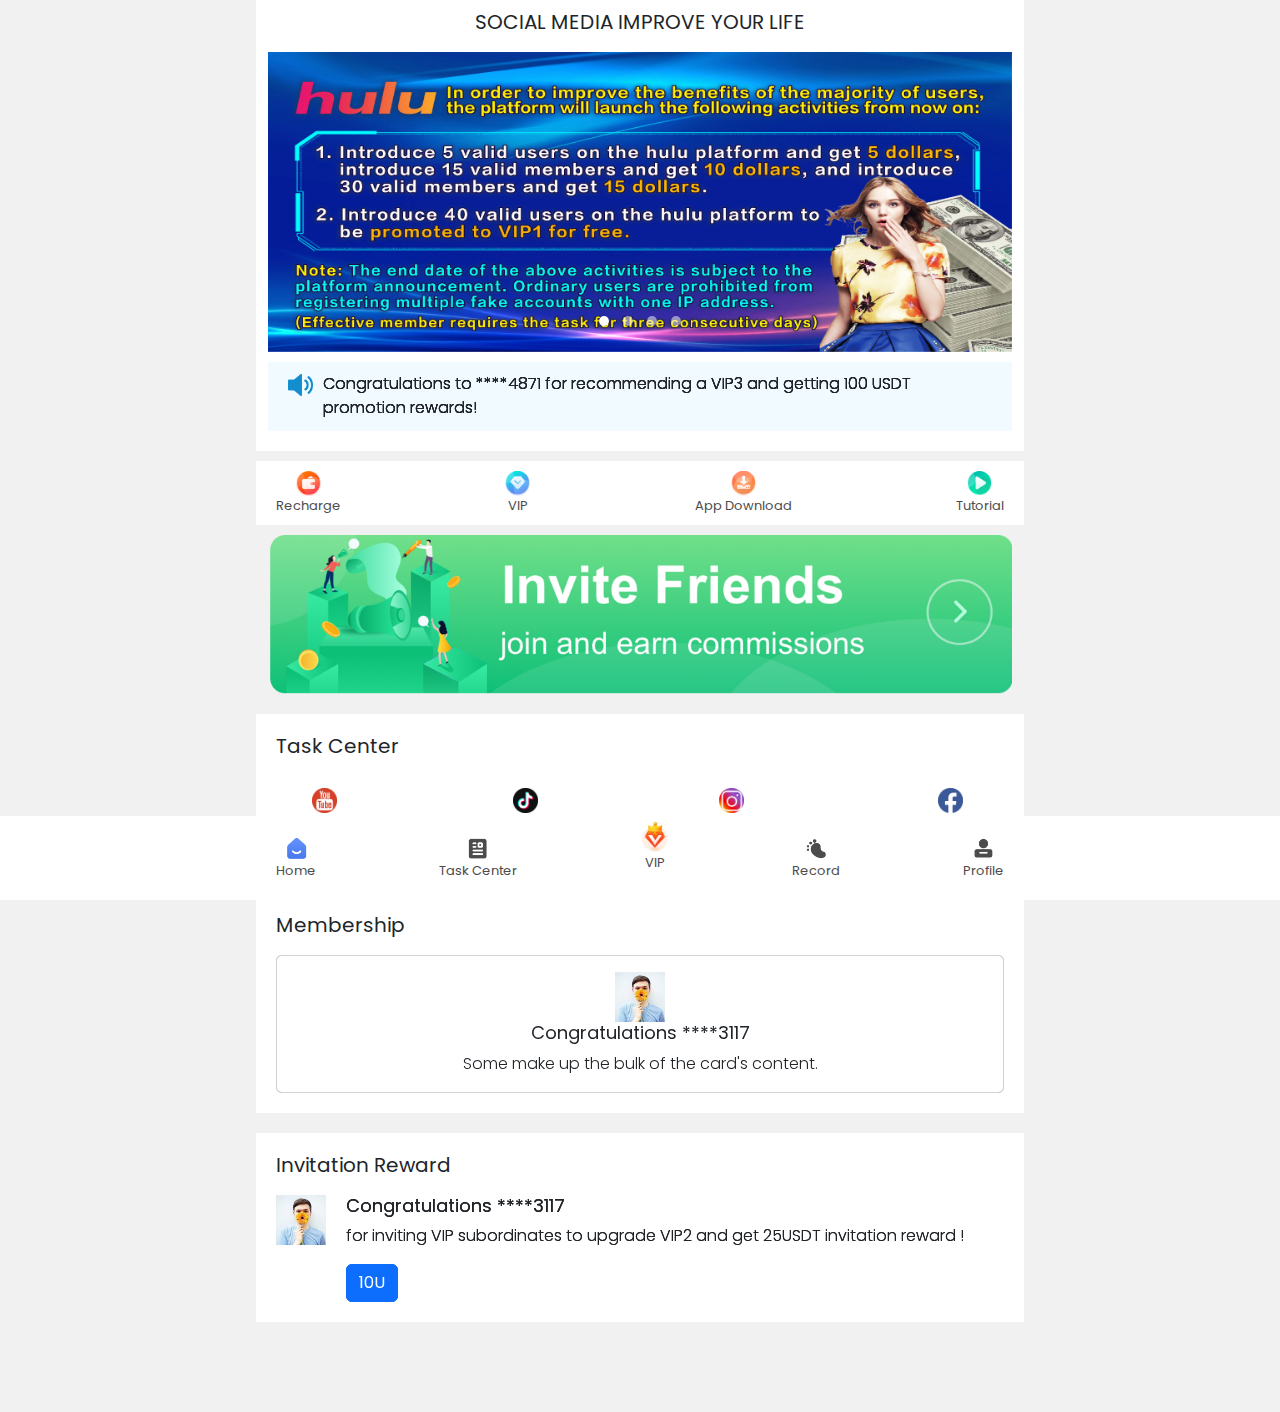
<file: index.html>
<!DOCTYPE html>
<html lang="en">
<head>
    <meta charset="UTF-8">
    <meta http-equiv="X-UA-Compatible" content="IE=edge">
    <meta name="viewport" content="width=device-width, initial-scale=1.0">
    <title>Home</title>
    <link rel="stylesheet" href="./css/bootstrap.min.css">
    <link rel="stylesheet" href="./css/style.css">
</head>
<body>
    <div class="header">
        <div class="header_container">
            <ul>
                <li><a href="index.html"><img style="width: 25px;" src="./img/homeon.png" alt=""><span>Home</span></a></li>
                <li><a href="taskCenter.html"><img style="width: 25px;" src="./img/TASKHAII.png" alt=""><span>Task Center</span></a></li>
                <li><a style="margin-top: -15px;" href="vip.html"><img style="width: 30px;" src="./img/vip.png" alt=""><span>VIP</span></a></li>
                <li><a href="recorde.html"><img style="width: 25px;" src="./img/record.png" alt=""><span>Record</span></a></li>
                <li><a href="profile.html"><img style="width: 25px;" src="./img/my.png" alt=""><span>Profile</span></a></li>
            </ul>
        </div>
    </div>

    <section class="sec1">
        <div class="container">
            <div class="title">
            <h2>SOCIAL MEDIA IMPROVE YOUR LIFE</h2>
            </div>

            <div id="carouselExampleIndicators" class="carousel slide" data-bs-ride="carousel">
                <div class="carousel-indicators">
                  <button type="button" data-bs-target="#carouselExampleIndicators" data-bs-slide-to="0" class="active" aria-current="true" aria-label="Slide 1"></button>
                  <button type="button" data-bs-target="#carouselExampleIndicators" data-bs-slide-to="1" aria-label="Slide 2"></button>
                  <button type="button" data-bs-target="#carouselExampleIndicators" data-bs-slide-to="2" aria-label="Slide 3"></button>
                  <button type="button" data-bs-target="#carouselExampleIndicators" data-bs-slide-to="3" aria-label="Slide 4"></button>
                </div>
                <div class="carousel-inner">
                  <div class="carousel-item active">
                    <img src="./img/banner.b72a1f66.png" class="d-block w-100" alt="...">
                  </div>
                  <div class="carousel-item">
                    <img src="./img/banner0.ecb66be5.png" class="d-block w-100" alt="...">
                  </div>
                  <div class="carousel-item">
                    <img src="./img/banner1.eb55aca7.png" class="d-block w-100" alt="...">
                  </div>
                  <div class="carousel-item">
                    <img src="./img/banner2.bc7ee204.png" class="d-block w-100" alt="...">
                  </div>
                </div>
            </div>

            <div class="rewards">
                <div class="image">
                    <img style="width: 25px;" src="./img/download (1).png" alt="">
                </div>
                <div class="content">
                    <div id="carouselIndicators" class="carousel slide" data-bs-ride="carousel">
                        <div class="carousel-inner" role="listbox">
                            <div class="carousel-item active">
                                <ul><li>Congratulations to ****4871 for recommending a VIP3 and getting  100 USDT promotion rewards!</li></ul>
                            </div>
                            <div class="carousel-item active">
                                <ul><li>Congratulations to ****4871 for recommending a VIP3 and getting  100 USDT promotion rewards!</li></ul>
                            </div>
                            <div class="carousel-item active">
                                <ul><li>Congratulations to ****4871 for recommending a VIP3 and getting  100 USDT promotion rewards!</li></ul>
                            </div>
                            <div class="carousel-item active">
                                <ul><li>Congratulations to ****4871 for recommending a VIP3 and getting  100 USDT promotion rewards!</li></ul>
                            </div>
                        </div>
                    </div>
                </div>
            </div>
        </div>
    </section>

    <section class="sec2">
        <div class="header_container">
            <ul>
                <li><a href="#"><img style="width: 25px;" src="./img/Recharge.9658aa85.png" alt=""><span>Recharge</span></a></li>
                <li><a href="#"><img style="width: 25px;" src="./img/viparea.da695912.png" alt=""><span>VIP</span></a></li>
                <li><a href="#"><img style="width: 25px;" src="./img/APPdownload.c82eca17.png" alt=""><span>App Download</span></a></li>
                <li><a href="#"><img style="width: 25px;" src="./img/tutorial.25ed2399.png" alt=""><span>Tutorial</span></a></li>
            </ul>
        </div>
        <div class="container">
            <img style="width: 100%; height: 100%;" src="./img/inviteFriends.4452b605.png" alt="">
        </div>
    </section>

    <section class="sec3">
        <div class="header_container">
            <h2>Task Center</h2>
            <ul>
                <li><a href="#"><img style="width: 25px;" src="./img/YouTube.43ee0f46.png" alt=""><span>YouTube</span></a></li>
                <li><a href="#"><img style="width: 25px;" src="./img/TikTok.42619761.png" alt=""><span>TikTok</span></a></li>
                <li><a href="#"><img style="width: 25px;" src="./img/Instagram.ca532ab6.png" alt=""><span>Instagram</span></a></li>
                <li><a href="#"><img style="width: 25px;" src="./img/Facebook.b0fa7f24.png" alt=""><span>Facebook</span></a></li>
            </ul>
        </div>
    </section>

    <section class="sec3">
        <div class="header_container">
            <h2>Membership</h2>
            <div id="carouselIndicators" class="carousel slide" data-bs-ride="carousel">
                <div class="carousel-inner" role="listbox">
                    <div class="carousel-item active">
                        <div class="card">
                            <div class="card-body">
                                <img style="display: block; margin: auto; width: 50px; height: 50px; object-fit: cover; " src="./img/head_70.png" alt="">
                                <h3 style="text-align: center; font-weight: 400; font-size: 18px;">Congratulations <span>****3117</span></h3>
                                <p style="text-align: center; font-size: 16px; font-weight: 300;" class="card-text">Some make up the bulk of the card's content.</p>
                            </div>
                        </div>
                    </div>
                    <div class="carousel-item active">
                        <div class="card">
                            <div class="card-body">
                                <img style="display: block; margin: auto; width: 50px; height: 50px; object-fit: cover; " src="./img/head_70.png" alt="">
                                <h3 style="text-align: center; font-weight: 400; font-size: 18px;">Congratulations <span>****3117</span></h3>
                                <p style="text-align: center; font-size: 16px; font-weight: 300;" class="card-text">Some make up the bulk of the card's content.</p>
                            </div>
                        </div>
                    </div>
                    <div class="carousel-item active">
                        <div class="card">
                            <div class="card-body">
                                <img style="display: block; margin: auto; width: 50px; height: 50px; object-fit: cover; " src="./img/head_70.png" alt="">
                                <h3 style="text-align: center; font-weight: 400; font-size: 18px;">Congratulations <span>****3117</span></h3>
                                <p style="text-align: center; font-size: 16px; font-weight: 300;" class="card-text">Some make up the bulk of the card's content.</p>
                            </div>
                        </div>
                    </div>
                    <div class="carousel-item active">
                        <div class="card">
                            <div class="card-body">
                                <img style="display: block; margin: auto; width: 50px; height: 50px; object-fit: cover; " src="./img/head_70.png" alt="">
                                <h3 style="text-align: center; font-weight: 400; font-size: 18px;">Congratulations <span>****3117</span></h3>
                                <p style="text-align: center; font-size: 16px; font-weight: 300;" class="card-text">Some make up the bulk of the card's content.</p>
                            </div>
                        </div>
                    </div>
                </div>
            </div>
        </div>
    </section>

    <section class="sec3">
        <div class="header_container">
            <h2>Invitation Reward</h2>
            <div id="mycarousel" class="carousel slide" data-bs-ride="carousel">
                <div class="carousel-inner" role="listbox">
                    <div class="carousel-item active">
                        <div class="invitation_reward">
                            <div class="image">
                                <img style="display: block; width: 50px; height: 50px; object-fit: cover; " src="./img/head_70.png" alt="">
                            </div>
                            <div class="content">
                                <h3 style=" font-weight: 400; font-size: 18px;">Congratulations <span>****3117</span></h3>
                                <p style=" font-size: 16px; font-weight: 300;" class="card-text">for inviting VIP subordinates to upgrade VIP2 and get 25USDT invitation reward !</p>
                                <a href="#" class="btn btn-primary">10U</a>
                            </div>
                        </div>
                    </div>
                    <div class="carousel-item active">
                        <div class="invitation_reward">
                            <div class="image">
                                <img style="display: block; width: 50px; height: 50px; object-fit: cover; " src="./img/head_70.png" alt="">
                            </div>
                            <div class="content">
                                <h3 style=" font-weight: 400; font-size: 18px;">Congratulations <span>****3117</span></h3>
                                <p style=" font-size: 16px; font-weight: 300;" class="card-text">for inviting VIP subordinates to upgrade VIP2 and get 25USDT invitation reward !</p>
                                <a href="#" class="btn btn-primary">10U</a>
                            </div>
                        </div>
                    </div>
                </div>
            </div>
        </div>
    </section>

    <section style="height: 70px;">

    </section>
    <script src="./js/bootstrap.min.js"></script>
    <script src="./js/app.js"></script>
</body>
</html>
</file>
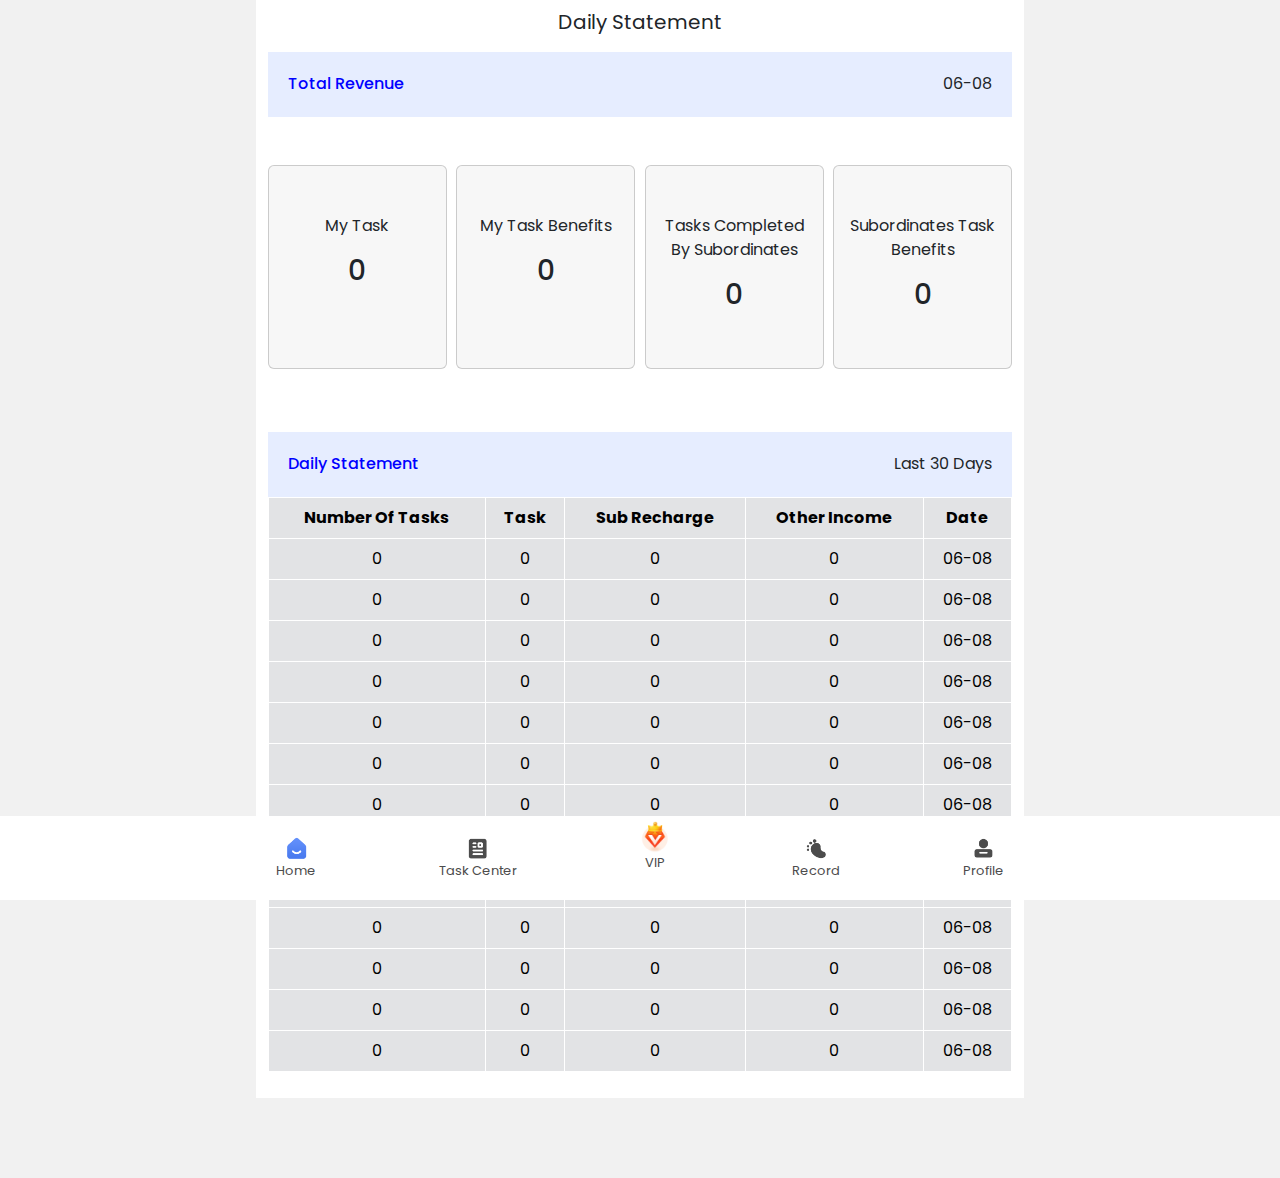
<file: dailyst-statement.html>
<!DOCTYPE html>
<html lang="en">
<head>
    <meta charset="UTF-8">
    <meta http-equiv="X-UA-Compatible" content="IE=edge">
    <meta name="viewport" content="width=device-width, initial-scale=1.0">
    <title>Daily Statement</title>
    <link rel="stylesheet" href="./css/bootstrap.min.css">
    <link rel="stylesheet" href="./css/style.css">
</head>
<body>
    <div class="header">
        <div class="header_container">
            <ul>
                <li><a href="index.html"><img style="width: 25px;" src="./img/homeon.png" alt=""><span>Home</span></a></li>
                <li><a href="taskCenter.html"><img style="width: 25px;" src="./img/TASKHAII.png" alt=""><span>Task Center</span></a></li>
                <li><a style="margin-top: -15px;" href="vip.html"><img style="width: 30px;" src="./img/vip.png" alt=""><span>VIP</span></a></li>
                <li><a href="recorde.html"><img style="width: 25px;" src="./img/record.png" alt=""><span>Record</span></a></li>
                <li><a href="profile.html"><img style="width: 25px;" src="./img/my.png" alt=""><span>Profile</span></a></li>
            </ul>
        </div>
    </div>


    <section class="Daily records-sec1 sec1">
        <div class="container">
            <div class="title">
                <h2>Daily Statement</h2>
            </div>
            <div style="background-color: #e6edff; padding: 20px 20px 5px;" class=" d-flex justify-content-between align-item-start">
                <p style="color: blue; font-weight: 500;">Total Revenue</p>
                <p>06-08</p>
            </div>
            <div class="my-5 flex-wrap d-flex justify-content-between">
                <div class="card px-2 py-5 text-center">
                    <p>My Task</p>
                    <h3>0</h3>
                </div>
                <div class="card px-2 py-5 text-center">
                    <p>My Task Benefits</p>
                    <h3>0</h3>
                </div>
                <div class="card px-2 py-5 text-center">
                    <p>Tasks Completed By Subordinates</p>
                    <h3>0</h3>
                </div>
                <div class="card px-2 py-5 text-center">
                    <p>Subordinates Task Benefits</p>
                    <h3>0</h3>
                </div>
            </div>
            <div style="background-color: #e6edff; padding: 20px 20px 5px;" class=" d-flex justify-content-between align-item-start">
                <p style="color: blue; font-weight: 500;">Daily Statement</p>
                <p>Last 30 Days</p>
            </div>
            <div>
                <table class="table table-secondary text-center table-bordered border-white">
                    <thead>
                      <tr>
                        <th>Number Of Tasks</th>
                        <th>Task</th>
                        <th>Sub Recharge</th>
                        <th>Other Income</th>
                        <th>Date</th>
                      </tr>
                    </thead>
                    <tr>
                      <td>0</td>
                      <td>0</td>
                      <td>0</td>
                      <td>0</td>
                      <td>06-08</td>
                    </tr>
                    <tr>
                      <td>0</td>
                      <td>0</td>
                      <td>0</td>
                      <td>0</td>
                      <td>06-08</td>
                    </tr>
                    <tr>
                      <td>0</td>
                      <td>0</td>
                      <td>0</td>
                      <td>0</td>
                      <td>06-08</td>
                    </tr>
                    <tr>
                      <td>0</td>
                      <td>0</td>
                      <td>0</td>
                      <td>0</td>
                      <td>06-08</td>
                    </tr>
                    <tr>
                      <td>0</td>
                      <td>0</td>
                      <td>0</td>
                      <td>0</td>
                      <td>06-08</td>
                    </tr>
                    <tr>
                      <td>0</td>
                      <td>0</td>
                      <td>0</td>
                      <td>0</td>
                      <td>06-08</td>
                    </tr>
                    <tr>
                      <td>0</td>
                      <td>0</td>
                      <td>0</td>
                      <td>0</td>
                      <td>06-08</td>
                    </tr>
                    <tr>
                      <td>0</td>
                      <td>0</td>
                      <td>0</td>
                      <td>0</td>
                      <td>06-08</td>
                    </tr>
                    <tr>
                      <td>0</td>
                      <td>0</td>
                      <td>0</td>
                      <td>0</td>
                      <td>06-08</td>
                    </tr>
                    <tr>
                      <td>0</td>
                      <td>0</td>
                      <td>0</td>
                      <td>0</td>
                      <td>06-08</td>
                    </tr>
                    <tr>
                      <td>0</td>
                      <td>0</td>
                      <td>0</td>
                      <td>0</td>
                      <td>06-08</td>
                    </tr>
                    <tr>
                      <td>0</td>
                      <td>0</td>
                      <td>0</td>
                      <td>0</td>
                      <td>06-08</td>
                    </tr>
                    <tr>
                      <td>0</td>
                      <td>0</td>
                      <td>0</td>
                      <td>0</td>
                      <td>06-08</td>
                    </tr>
                  </table>
            </div>
        </div>
    </section>

    <section style="height: 80px;">

    </section>
    <script src="./js/bootstrap.min.js"></script>
    <script src="./js/app.js"></script>
</body>
</html>
</file>
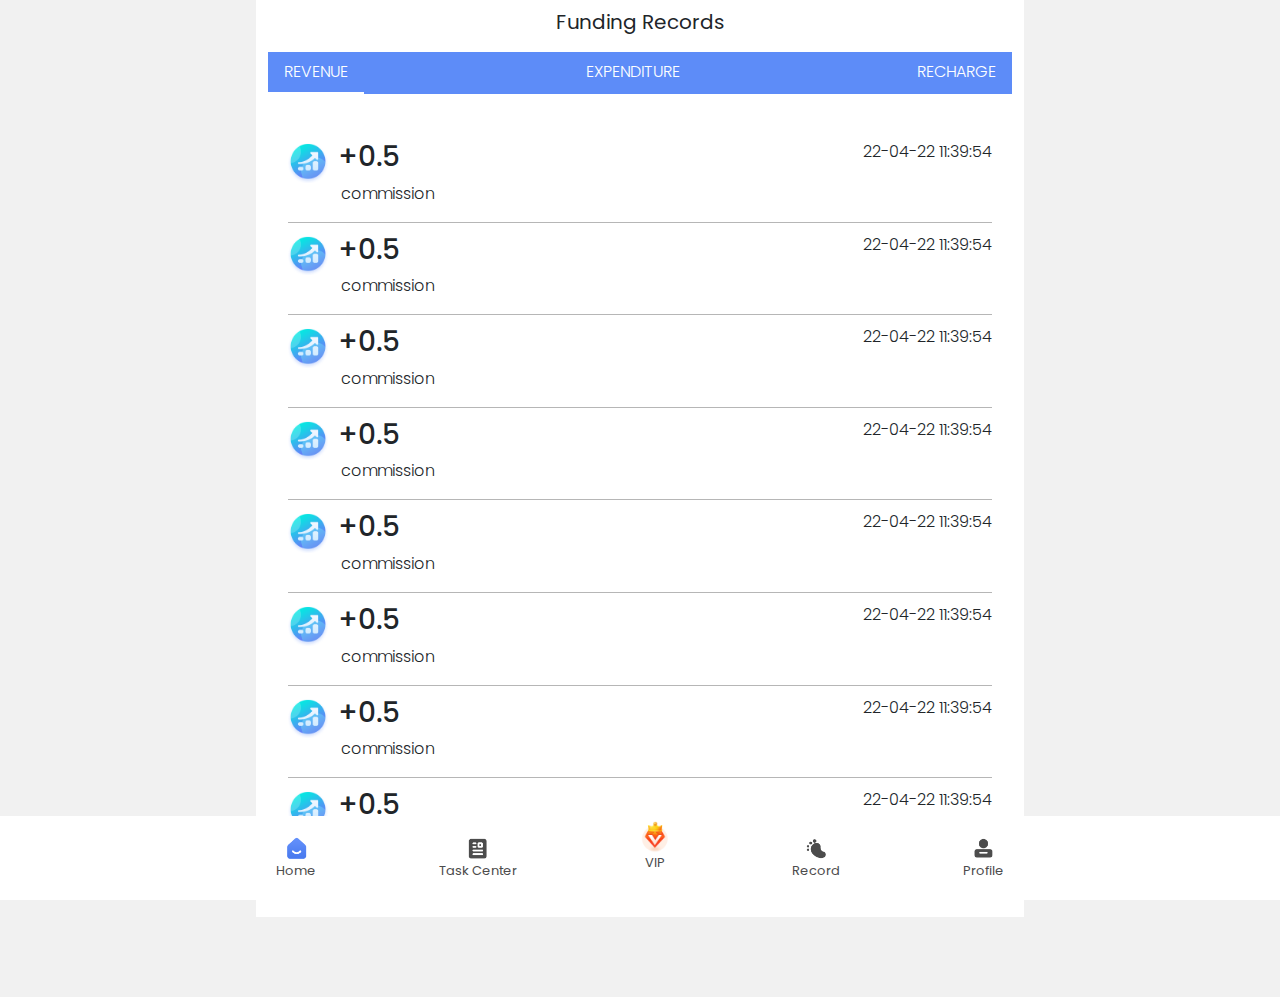
<file: funding-records.html>
<!DOCTYPE html>
<html lang="en">
<head>
    <meta charset="UTF-8">
    <meta http-equiv="X-UA-Compatible" content="IE=edge">
    <meta name="viewport" content="width=device-width, initial-scale=1.0">
    <title>Funding Record</title>
    <link rel="stylesheet" href="./css/bootstrap.min.css">
    <link rel="stylesheet" href="./css/style.css">
</head>
<body>
    <div class="header">
        <div class="header_container">
            <ul>
                <li><a href="index.html"><img style="width: 25px;" src="./img/homeon.png" alt=""><span>Home</span></a></li>
                <li><a href="taskCenter.html"><img style="width: 25px;" src="./img/TASKHAII.png" alt=""><span>Task Center</span></a></li>
                <li><a style="margin-top: -15px;" href="vip.html"><img style="width: 30px;" src="./img/vip.png" alt=""><span>VIP</span></a></li>
                <li><a href="recorde.html"><img style="width: 25px;" src="./img/record.png" alt=""><span>Record</span></a></li>
                <li><a href="profile.html"><img style="width: 25px;" src="./img/my.png" alt=""><span>Profile</span></a></li>
            </ul>
        </div>
    </div>

    <section class="records-sec1 sec1">
        <div class="container">
            <div class="title">
                <h2>Funding Records</h2>
            </div>
            <ul class="nav nav-pills mb-3" id="pills-tab" role="tablist">
                <li class="nav-item" role="presentation">
                  <button class="nav-link active" id="pills-home-tab" data-bs-toggle="pill" data-bs-target="#pills-home" type="button" role="tab" aria-controls="pills-home" aria-selected="true">Revenue</button>
                </li>
                <li class="nav-item" role="presentation">
                  <button class="nav-link" id="pills-profile-tab" data-bs-toggle="pill" data-bs-target="#pills-profile" type="button" role="tab" aria-controls="pills-profile" aria-selected="false">Expenditure</button>
                </li>
                <li class="nav-item" role="presentation">
                  <button class="nav-link" id="pills-contact-tab" data-bs-toggle="pill" data-bs-target="#pills-contact" type="button" role="tab" aria-controls="pills-contact" aria-selected="false">Recharge</button>
                </li>
            </ul>
            <div class="tab-content" id="pills-tabContent">
                <div class="tab-pane fade show active" id="pills-home" role="tabpanel" aria-labelledby="pills-home-tab">
                    <ul style="padding-left: 0; padding: 20px;">
                        <li style="padding-top: 10px; border-bottom: 1px solid rgb(182, 182, 182);" class="d-flex justify-content-between align-item-start">
                            <div class="d-flex justify-content-between align-item-start">
                                <div class="image">
                                    <img style="margin-right:10px" width="40px" src="./img/Fundingrecords.639dabdd.png" alt="">
                                </div>
                                <div class="content">
                                    <h3>+0.5</h3>
                                    <p style="padding-left: 3px; font-size: 16px; font-weight: 300;">commission</p>
                                </div>
                            </div>
                            <p style="font-weight: 300;">22-04-22 11:39:54</p>
                        </li>
                        <li style="padding-top: 10px; border-bottom: 1px solid rgb(182, 182, 182);" class="d-flex justify-content-between align-item-start">
                            <div class="d-flex justify-content-between align-item-start">
                                <div class="image">
                                    <img style="margin-right:10px" width="40px" src="./img/Fundingrecords.639dabdd.png" alt="">
                                </div>
                                <div class="content">
                                    <h3>+0.5</h3>
                                    <p style="padding-left: 3px; font-size: 16px; font-weight: 300;">commission</p>
                                </div>
                            </div>
                            <p style="font-weight: 300;">22-04-22 11:39:54</p>
                        </li>
                        <li style="padding-top: 10px; border-bottom: 1px solid rgb(182, 182, 182);" class="d-flex justify-content-between align-item-start">
                            <div class="d-flex justify-content-between align-item-start">
                                <div class="image">
                                    <img style="margin-right:10px" width="40px" src="./img/Fundingrecords.639dabdd.png" alt="">
                                </div>
                                <div class="content">
                                    <h3>+0.5</h3>
                                    <p style="padding-left: 3px; font-size: 16px; font-weight: 300;">commission</p>
                                </div>
                            </div>
                            <p style="font-weight: 300;">22-04-22 11:39:54</p>
                        </li>
                        <li style="padding-top: 10px; border-bottom: 1px solid rgb(182, 182, 182);" class="d-flex justify-content-between align-item-start">
                            <div class="d-flex justify-content-between align-item-start">
                                <div class="image">
                                    <img style="margin-right:10px" width="40px" src="./img/Fundingrecords.639dabdd.png" alt="">
                                </div>
                                <div class="content">
                                    <h3>+0.5</h3>
                                    <p style="padding-left: 3px; font-size: 16px; font-weight: 300;">commission</p>
                                </div>
                            </div>
                            <p style="font-weight: 300;">22-04-22 11:39:54</p>
                        </li>
                        <li style="padding-top: 10px; border-bottom: 1px solid rgb(182, 182, 182);" class="d-flex justify-content-between align-item-start">
                            <div class="d-flex justify-content-between align-item-start">
                                <div class="image">
                                    <img style="margin-right:10px" width="40px" src="./img/Fundingrecords.639dabdd.png" alt="">
                                </div>
                                <div class="content">
                                    <h3>+0.5</h3>
                                    <p style="padding-left: 3px; font-size: 16px; font-weight: 300;">commission</p>
                                </div>
                            </div>
                            <p style="font-weight: 300;">22-04-22 11:39:54</p>
                        </li>
                        <li style="padding-top: 10px; border-bottom: 1px solid rgb(182, 182, 182);" class="d-flex justify-content-between align-item-start">
                            <div class="d-flex justify-content-between align-item-start">
                                <div class="image">
                                    <img style="margin-right:10px" width="40px" src="./img/Fundingrecords.639dabdd.png" alt="">
                                </div>
                                <div class="content">
                                    <h3>+0.5</h3>
                                    <p style="padding-left: 3px; font-size: 16px; font-weight: 300;">commission</p>
                                </div>
                            </div>
                            <p style="font-weight: 300;">22-04-22 11:39:54</p>
                        </li>
                        <li style="padding-top: 10px; border-bottom: 1px solid rgb(182, 182, 182);" class="d-flex justify-content-between align-item-start">
                            <div class="d-flex justify-content-between align-item-start">
                                <div class="image">
                                    <img style="margin-right:10px" width="40px" src="./img/Fundingrecords.639dabdd.png" alt="">
                                </div>
                                <div class="content">
                                    <h3>+0.5</h3>
                                    <p style="padding-left: 3px; font-size: 16px; font-weight: 300;">commission</p>
                                </div>
                            </div>
                            <p style="font-weight: 300;">22-04-22 11:39:54</p>
                        </li>
                        <li style="padding-top: 10px; border-bottom: 1px solid rgb(182, 182, 182);" class="d-flex justify-content-between align-item-start">
                            <div class="d-flex justify-content-between align-item-start">
                                <div class="image">
                                    <img style="margin-right:10px" width="40px" src="./img/Fundingrecords.639dabdd.png" alt="">
                                </div>
                                <div class="content">
                                    <h3>+0.5</h3>
                                    <p style="padding-left: 3px; font-size: 16px; font-weight: 300;">commission</p>
                                </div>
                            </div>
                            <p style="font-weight: 300;">22-04-22 11:39:54</p>
                        </li>
                    </ul>
                </div>
                <div class="tab-pane fade" id="pills-profile" role="tabpanel" aria-labelledby="pills-profile-tab">
                    
                </div>
                <div class="tab-pane fade" id="pills-contact" role="tabpanel" aria-labelledby="pills-contact-tab">
                    <ul style="padding-left: 0; padding: 20px;">
                        <li style="padding-top: 10px; border-bottom: 1px solid rgb(182, 182, 182);" class="d-flex justify-content-between align-item-start">
                            <div class="d-flex justify-content-between align-item-start">
                                <div class="image">
                                    <img style="margin-right:10px" width="40px" src="./img/Fundingrecords.639dabdd.png" alt="">
                                </div>
                                <div class="content">
                                    <h3>100</h3>
                                    <p style=" font-size: 16px; font-weight: 300;">014582145633210045</p>
                                </div>
                            </div>
                            <div class="text-end">
                                <p style="font-weight: 300;">22-04-22 11:39:54</p>
                                <a href="#" style="color: red;">Under Review</a>
                            </div>
                        </li>
                        <li style="padding-top: 10px; border-bottom: 1px solid rgb(182, 182, 182);" class="d-flex justify-content-between align-item-start">
                            <div class="d-flex justify-content-between align-item-start">
                                <div class="image">
                                    <img style="margin-right:10px" width="40px" src="./img/Fundingrecords.639dabdd.png" alt="">
                                </div>
                                <div class="content">
                                    <h3>100</h3>
                                    <p style=" font-size: 16px; font-weight: 300;">014582145633210045</p>
                                </div>
                            </div>
                            <div class="text-end">
                                <p style="font-weight: 300;">22-04-22 11:39:54</p>
                                <a href="#" style="color: red;">Under Review</a>
                            </div>
                        </li>
                        <li style="padding-top: 10px; border-bottom: 1px solid rgb(182, 182, 182);" class="d-flex justify-content-between align-item-start">
                            <div class="d-flex justify-content-between align-item-start">
                                <div class="image">
                                    <img style="margin-right:10px" width="40px" src="./img/Fundingrecords.639dabdd.png" alt="">
                                </div>
                                <div class="content">
                                    <h3>100</h3>
                                    <p style=" font-size: 16px; font-weight: 300;">014582145633210045</p>
                                </div>
                            </div>
                            <div class="text-end">
                                <p style="font-weight: 300;">22-04-22 11:39:54</p>
                                <a href="#" style="color: red;">Under Review</a>
                            </div>
                        </li>
                        <li style="padding-top: 10px; border-bottom: 1px solid rgb(182, 182, 182);" class="d-flex justify-content-between align-item-start">
                            <div class="d-flex justify-content-between align-item-start">
                                <div class="image">
                                    <img style="margin-right:10px" width="40px" src="./img/Fundingrecords.639dabdd.png" alt="">
                                </div>
                                <div class="content">
                                    <h3>100</h3>
                                    <p style=" font-size: 16px; font-weight: 300;">014582145633210045</p>
                                </div>
                            </div>
                            <div class="text-end">
                                <p style="font-weight: 300;">22-04-22 11:39:54</p>
                                <a href="#" style="color: red;">Under Review</a>
                            </div>
                        </li>
                    </ul> 
                </div>
            </div>
        </div>
    </section>
    <section style="height: 80px;">

    </section>
    <script src="./js/bootstrap.min.js"></script>
    <script src="./js/app.js"></script>
</body>
</html>
</file>
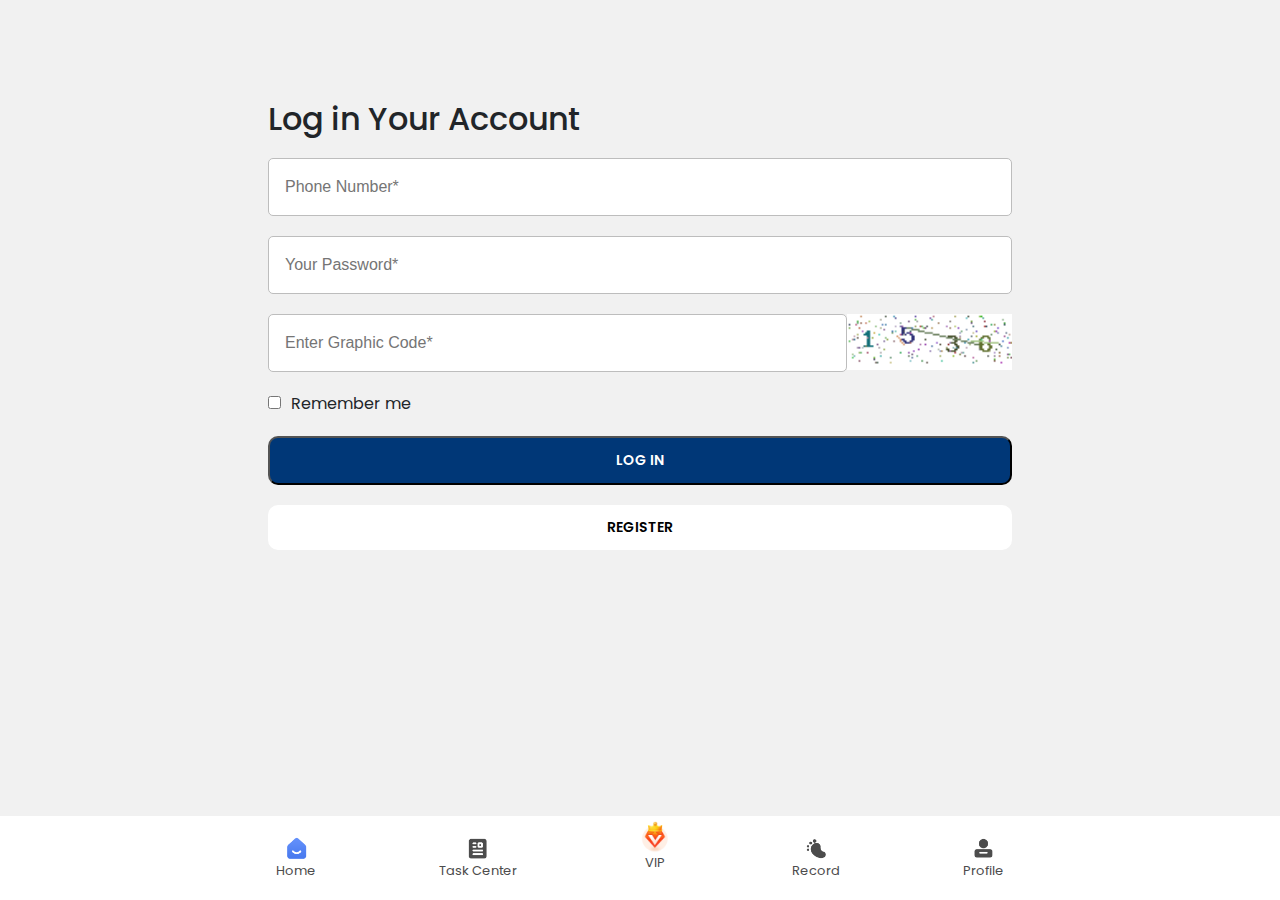
<file: login.html>
<!DOCTYPE html>
<html lang="en">
<head>
    <meta charset="UTF-8">
    <meta http-equiv="X-UA-Compatible" content="IE=edge">
    <meta name="viewport" content="width=device-width, initial-scale=1.0">
    <title>Log in</title>
    <link rel="stylesheet" href="./css/bootstrap.min.css">
    <link rel="stylesheet" href="./css/style.css">
</head>
<body>
    <div class="header">
        <div class="header_container">
            <ul>
                <li><a href="index.html"><img style="width: 25px;" src="./img/homeon.png" alt=""><span>Home</span></a></li>
                <li><a href="taskCenter.html"><img style="width: 25px;" src="./img/TASKHAII.png" alt=""><span>Task Center</span></a></li>
                <li><a style="margin-top: -15px;" href="vip.html"><img style="width: 30px;" src="./img/vip.png" alt=""><span>VIP</span></a></li>
                <li><a href="recorde.html"><img style="width: 25px;" src="./img/record.png" alt=""><span>Record</span></a></li>
                <li><a href="profile.html"><img style="width: 25px;" src="./img/my.png" alt=""><span>Profile</span></a></li>
            </ul>
        </div>
    </div>

    <section style="margin: 100px 20px;">
        <div class="container">
            <div class="content">
                <h2 style="margin-bottom: 20px;">Log in Your Account</h2>
                <div class="contact_form">
                    <div class="contain">
                        <div class="wrapper">
                          <div class="form">
                            <form id="submit-form" action="">
                              <p class="full-width">
                                <input type="tel" id="mobile_code" placeholder="Phone Number*" class="form-input" name="number">
                                <small class="phone-error"></small>
                              </p>
                              <p class="full-width">
                                <input id="password" class="form-input" type="password" placeholder="Your Password*">
                                <small class="name-error"></small>
                              </p>
                              <p class="full-width d-flex justify-content-between">
                                <input id="code" class="form-input" type="password" placeholder="Enter Graphic Code*">
                                <img style="height: 56px;" src="./img/code.html" alt="">
                              </p>
                              <p>
                                <input style="padding-right: 10px;" id="form-input" id="form-input" type="checkbox"><label style="display: inline; padding-left: 10px;" for="form-input">Remember me</label>
                                <small class="name-error"></small>
                              </p>
                              <p class="full-width">
                                <input style="width: 100%; cursor: pointer;" type="submit" class="submit-btn" value="LOG IN">
                              </p>
                              <p class="full-width">
                                <a class="register-btn" href="register.html">Register</a>
                              </p>
                            </form>
                          </div>
                        </div>
                      </div>
                </div>
            </div>
        </div>
    </section>

    <section style="height: 80px;">

    </section>
    <script src="./js/bootstrap.min.js"></script>
    <script src="./js/app.js"></script>
</body>
</html>
</file>
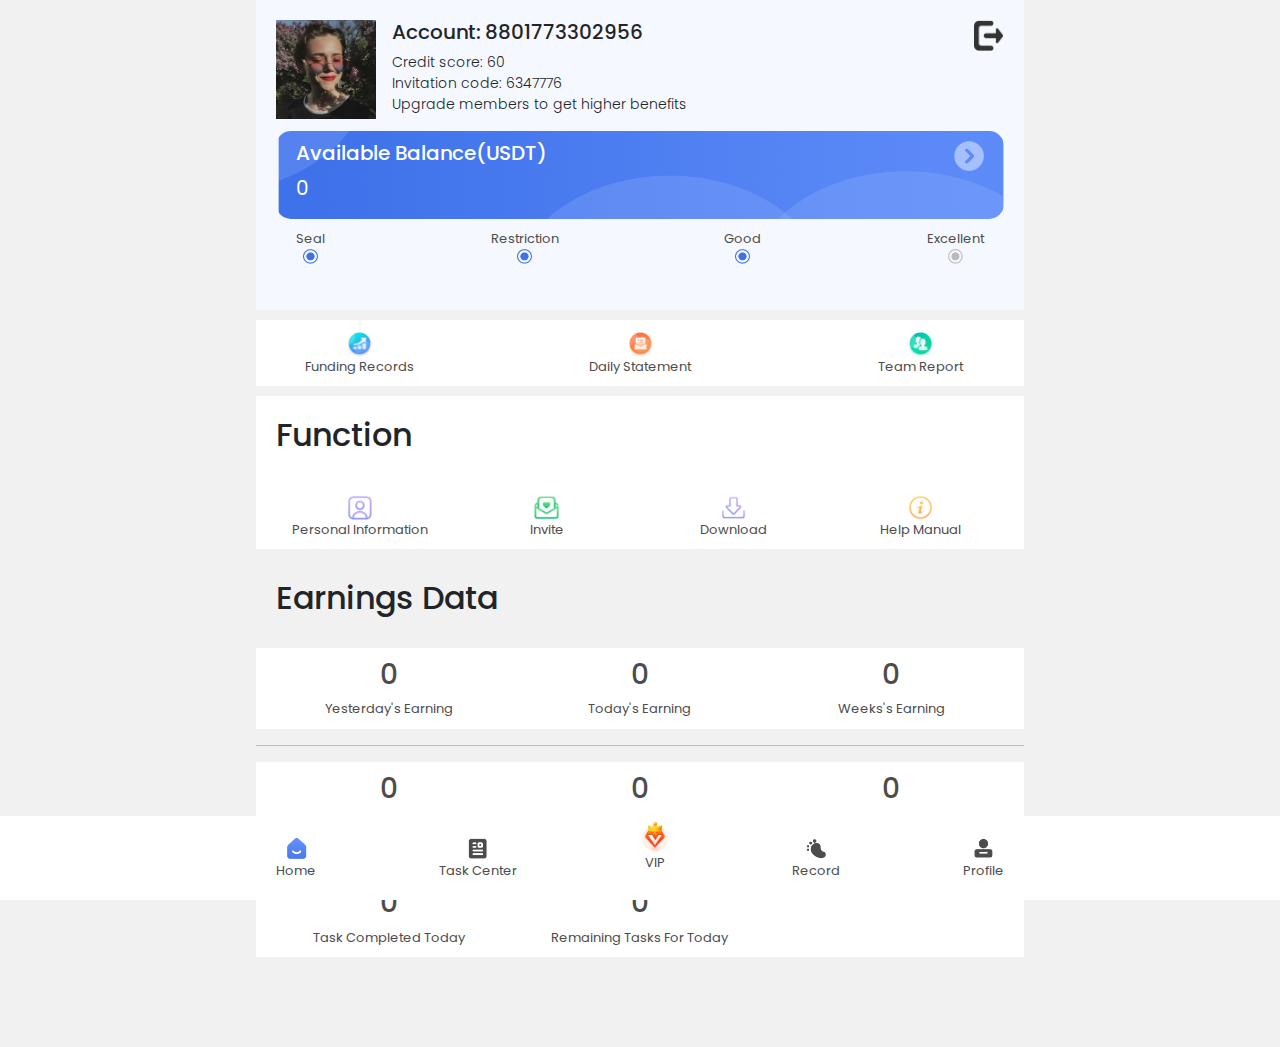
<file: profile.html>
<!DOCTYPE html>
<html lang="en">
<head>
    <meta charset="UTF-8">
    <meta http-equiv="X-UA-Compatible" content="IE=edge">
    <meta name="viewport" content="width=device-width, initial-scale=1.0">
    <title>Profile</title>
    <link rel="stylesheet" href="./css/bootstrap.min.css">
    <link rel="stylesheet" href="./css/style.css">
</head>
<body>
    <div class="header">
        <div class="header_container">
            <ul>
                <li><a href="index.html"><img style="width: 25px;" src="./img/homeon.png" alt=""><span>Home</span></a></li>
                <li><a href="taskCenter.html"><img style="width: 25px;" src="./img/TASKHAII.png" alt=""><span>Task Center</span></a></li>
                <li><a style="margin-top: -15px;" href="vip.html"><img style="width: 30px;" src="./img/vip.png" alt=""><span>VIP</span></a></li>
                <li><a href="recorde.html"><img style="width: 25px;" src="./img/record.png" alt=""><span>Record</span></a></li>
                <li><a href="profile.html"><img style="width: 25px;" src="./img/my.png" alt=""><span>Profile</span></a></li>
            </ul>
        </div>
    </div>

    <section class="profile_sec1">
        <div class="all-content">
            <div class="content">
                <div class="image">
                    <img src="./img/head_6.png" alt="">
                </div>
                <div class="des">
                    <h3>Account: 8801773302956</h3>
                    <p>Credit score: 60 <br> Invitation code: 6347776 <br> Upgrade members to get higher benefits</p>
                </div>
            </div>
            <img style="width: 30px;" src="./img/logout.png" alt="">
        </div>

        <div class="available-balance">
            <div class="content">
                <h3>Available Balance(USDT)</h3>
                <p>0</p>
            </div>
            <img style="width: 30px;" src="./img/aroww.png" alt="">
        </div>

    <div class="seal_list">
        <ul>
            <li>Seal <br> <img style=" width: 15px; margin: 0px auto;" src="./img/yuanon.png" alt=""> </li>
            <li>Restriction <br> <img style=" width: 15px; margin: 0px auto;" src="./img/yuanon.png" alt=""></li>
            <li>Good <br> <img style=" width: 15px; margin: 0px auto;" src="./img/yuanon.png" alt=""></li>
            <li>Excellent <br> <img style=" width: 15px; margin: 0px auto;" src="./img/yuan.png" alt=""></li>
        </ul>
    </div>
    </section>

    <section class="profile-sec2 sec2">
        <div class="header_container">
            <ul>
                <li><a href="funding-records.html"><img style="width: 25px;" src="./img/Fundingrecords.639dabdd.png" alt=""><span>Funding Records</span></a></li>
                <li><a href="dailyst-statement.html"><img style="width: 25px;" src="./img/Dailystatement.7b7089c2.png" alt=""><span>Daily Statement</span></a></li>
                <li><a href="Team-report.html"><img style="width: 25px;" src="./img/TeamReport.fbebb444.png" alt=""><span>Team Report</span></a></li>
            </ul>
        </div>
    </section>
    <section class="profile-sec2">
        <div class="header_container">
            <h2 style="padding: 20px;">Function</h2>
            <ul>
                <li><a href="#"><img style="width: 25px;" src="./img/Personal.b191df13.png" alt=""><span>Personal Information</span></a></li>
                <li><a href="#"><img style="width: 25px;" src="./img/Invite.95fccc66.png" alt=""><span>Invite</span></a></li>
                <li><a href="#"><img style="width: 25px;" src="./img/Download.64d92001.png" alt=""><span>Download</span></a></li>
                <li><a href="#"><img style="width: 25px;" src="./img/Help.9334b0b5.png" alt=""><span>Help Manual</span></a></li>
            </ul>
        </div>
    </section>
    </section>
    <section class="profile-sec3">
        <div class="header_container">
            <h2 style="padding: 20px;">Earnings Data</h2>
            <ul>
                <li><a href="#"><h3>0</h3><span>Yesterday's Earning</span></a></li>
                <li><a href="#"><h3>0</h3><span>Today's Earning</span></a></li>
                <li><a href="#"><h3>0</h3><span>Weeks's Earning</span></a></li>
            </ul>
            <hr>
            <ul>
                <li><a href="#"><h3>0</h3><span>Month's Earning</span></a></li>
                <li><a href="#"><h3>0</h3><span>Last Month's Earning</span></a></li>
                <li><a href="#"><h3>0</h3><span>Total Revenue</span></a></li>
            </ul>
            <hr>
            <ul>
                <li><a href="#"><h3>0</h3><span>Task Completed Today</span></a></li>
                <li><a href="#"><h3>0</h3><span>Remaining Tasks For Today</span></a></li>
                <li><a href="#"></a></li>
            </ul>

        </div>
    </section>
    <section style="height: 80px;">

    </section>
    <script src="./js/bootstrap.min.js"></script>
    <script src="./js/app.js"></script>
</body>
</html>
</file>
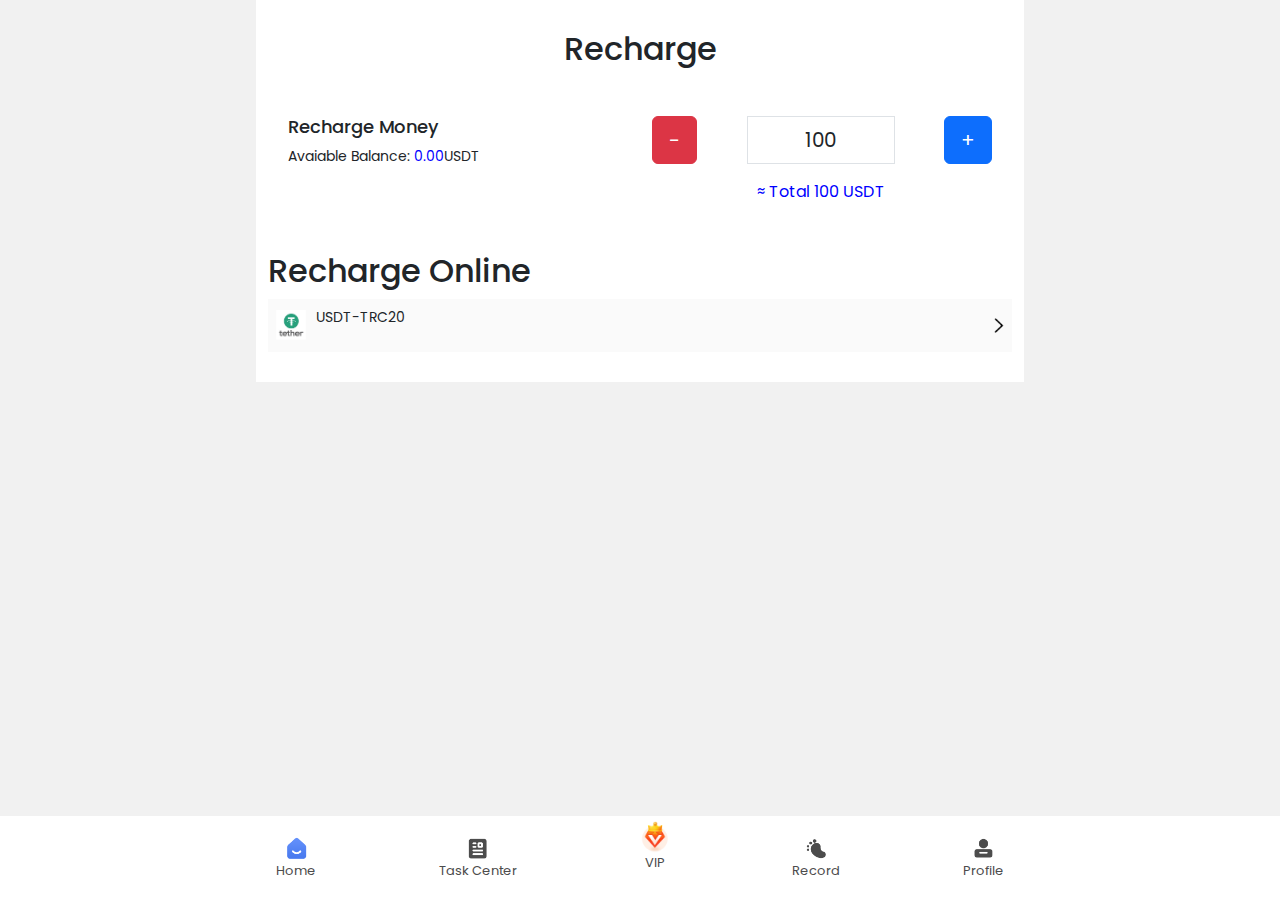
<file: recharge.html>
<!DOCTYPE html>
<html lang="en">
<head>
    <meta charset="UTF-8">
    <meta http-equiv="X-UA-Compatible" content="IE=edge">
    <meta name="viewport" content="width=device-width, initial-scale=1.0">
    <title>Log in</title>
    <link rel="stylesheet" href="./css/bootstrap.min.css">
    <link rel="stylesheet" href="./css/style.css">
</head>
<body>
    <div class="header">
        <div class="header_container">
            <ul>
                <li><a href="index.html"><img style="width: 25px;" src="./img/homeon.png" alt=""><span>Home</span></a></li>
                <li><a href="taskCenter.html"><img style="width: 25px;" src="./img/TASKHAII.png" alt=""><span>Task Center</span></a></li>
                <li><a style="margin-top: -15px;" href="vip.html"><img style="width: 30px;" src="./img/vip.png" alt=""><span>VIP</span></a></li>
                <li><a href="recorde.html"><img style="width: 25px;" src="./img/record.png" alt=""><span>Record</span></a></li>
                <li><a href="profile.html"><img style="width: 25px;" src="./img/my.png" alt=""><span>Profile</span></a></li>
            </ul>
        </div>
    </div>
    <section class="recharge-sec1">
        <div class="container">
            <h2 class="text-center">Recharge</h2>
            <div class="row my-5 mx-2">
                <div class="col-sm-6">
                    <h3>Recharge Money</h3>
                    <p>Avaiable Balance: <span style="color: blue;">0.00</span>USDT</p>
                </div>
                <div class="col-sm-6">
                    <div class="d-flex justify-content-between align-items-start text-center">
                        <p class="btn btn-danger fs-5 px-3 py-2">-</p>
                        <div style="width: 180px;">
                            <p class="border border-drak fs-5 px-3 py-2 mx-3">100</p>
                            <span style="color: blue;">≈ Total 100 USDT</span>
                        </div>
                        <p class="btn btn-primary fs-5 px-3 py-2">+</p>
                    </div>
                </div>
            </div>
            <div>
                <h2>Recharge Online</h2>
                    <div style="background: #fafafa;" class="py-2 px-2 d-flex justify-content-between align-items-center">
                    <div class="content d-flex justify-content-between align-items-center">
                        <img style="margin-right: 10px; width: 30px;" src="./img/USDT-TRC20.f453dca1.png" alt="">
                        <p>USDT-TRC20</p>
                    </div>
                    <img style="height: 15px;"  src="./img/arrow.png" alt="">
                </div>
            </div>
        </div>
    </section>

    <section style="height: 80px;">

    </section>
    <script src="./js/bootstrap.min.js"></script>
    <script src="./js/app.js"></script>
</body>
</html>
</file>
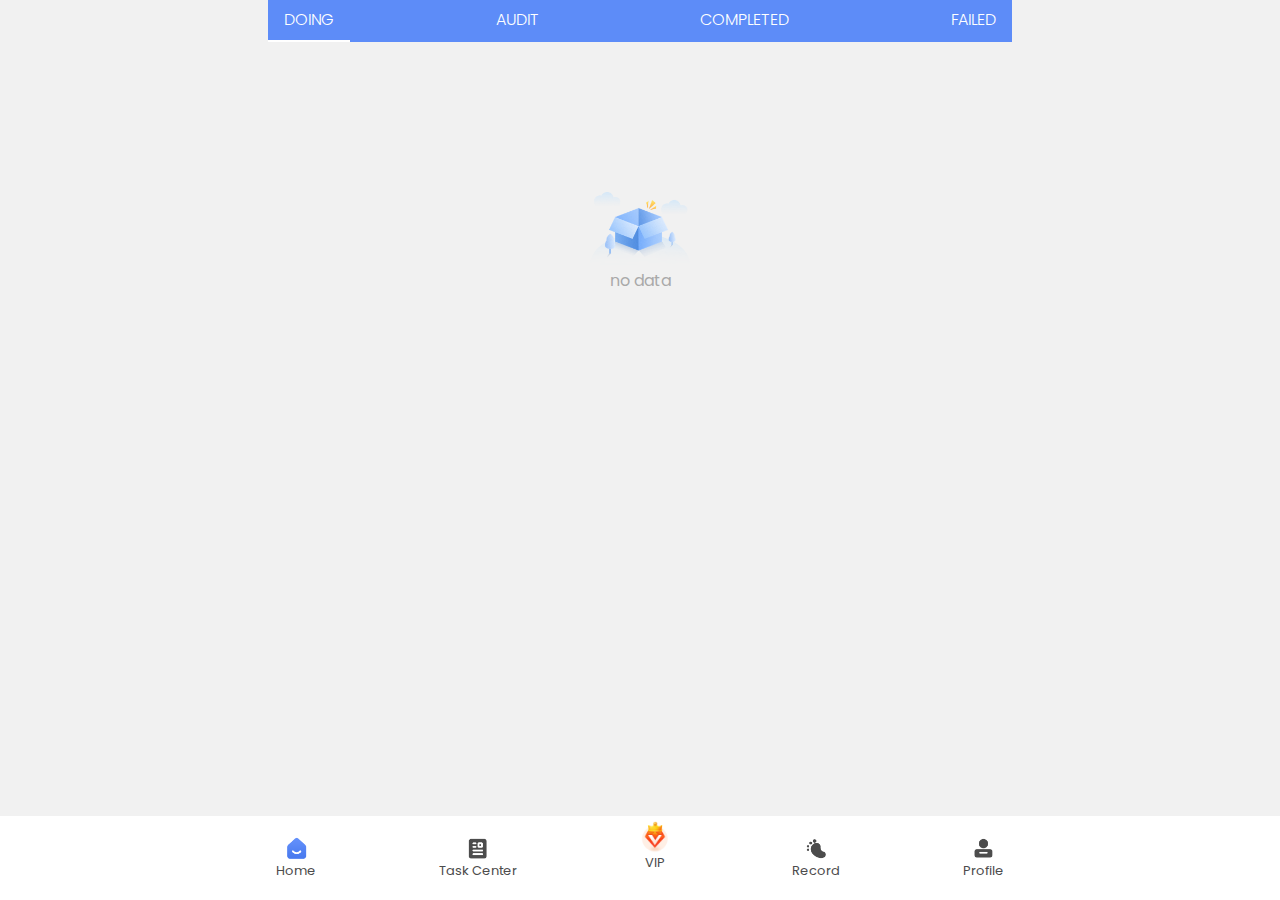
<file: recorde.html>
<!DOCTYPE html>
<html lang="en">
<head>
    <meta charset="UTF-8">
    <meta http-equiv="X-UA-Compatible" content="IE=edge">
    <meta name="viewport" content="width=device-width, initial-scale=1.0">
    <title>Record</title>
    <link rel="stylesheet" href="./css/bootstrap.min.css">
    <link rel="stylesheet" href="./css/style.css">
</head>
<body>
    <div class="header">
        <div class="header_container">
            <ul>
                <li><a href="index.html"><img style="width: 25px;" src="./img/homeon.png" alt=""><span>Home</span></a></li>
                <li><a href="taskCenter.html"><img style="width: 25px;" src="./img/TASKHAII.png" alt=""><span>Task Center</span></a></li>
                <li><a style="margin-top: -15px;" href="vip.html"><img style="width: 30px;" src="./img/vip.png" alt=""><span>VIP</span></a></li>
                <li><a href="recorde.html"><img style="width: 25px;" src="./img/record.png" alt=""><span>Record</span></a></li>
                <li><a href="profile.html"><img style="width: 25px;" src="./img/my.png" alt=""><span>Profile</span></a></li>
            </ul>
        </div>
    </div>

    <section class="records-sec1">
        <div class="container">
            <ul class="nav nav-pills mb-3" id="pills-tab" role="tablist">
                <li class="nav-item" role="presentation">
                  <button class="nav-link active" id="pills-home-tab" data-bs-toggle="pill" data-bs-target="#pills-home" type="button" role="tab" aria-controls="pills-home" aria-selected="true">Doing</button>
                </li>
                <li class="nav-item" role="presentation">
                  <button class="nav-link" id="pills-profile-tab" data-bs-toggle="pill" data-bs-target="#pills-profile" type="button" role="tab" aria-controls="pills-profile" aria-selected="false">Audit</button>
                </li>
                <li class="nav-item" role="presentation">
                  <button class="nav-link" id="pills-contact-tab" data-bs-toggle="pill" data-bs-target="#pills-contact" type="button" role="tab" aria-controls="pills-contact" aria-selected="false">Completed</button>
                </li>
                <li class="nav-item" role="presentation">
                  <button class="nav-link" id="pills-contact-tab" data-bs-toggle="pill" data-bs-target="#pills-failed" type="button" role="tab" aria-controls="pills-contact" aria-selected="false">Failed</button>
                </li>
            </ul>
            <div class="tab-content" id="pills-tabContent">
                <div class="tab-pane fade show active" id="pills-home" role="tabpanel" aria-labelledby="pills-home-tab">
                    <img style="display: block; width: 100px; margin: 150px auto 0;" src="./img/nodata.94f09fc5.png" alt="">
                    <p style="text-align: center; color: darkgray;" >no data</p>
                </div>
                <div class="tab-pane fade" id="pills-profile" role="tabpanel" aria-labelledby="pills-profile-tab">
                    <img style="display: block; width: 100px; margin: 150px auto 0;" src="./img/nodata.94f09fc5.png" alt="">
                    <p style="text-align: center; color: darkgray;" >no data</p>
                </div>
                <div class="tab-pane fade" id="pills-contact" role="tabpanel" aria-labelledby="pills-contact-tab">
                    <img style="display: block; width: 100px; margin: 150px auto 0;" src="./img/nodata.94f09fc5.png" alt="">
                    <p style="text-align: center; color: darkgray;" >no data</p>
                </div>
                <div class="tab-pane fade" id="pills-failed" role="tabpanel" aria-labelledby="pills-contact-tab">
                    <img style="display: block; width: 100px; margin: 150px auto 0;" src="./img/nodata.94f09fc5.png" alt="">
                    <p style="text-align: center; color: darkgray;" >no data</p>
                </div>
            </div>
        </div>
    </section>

    <section style="height: 80px;">

    </section>
    <script src="./js/bootstrap.min.js"></script>
    <script src="./js/app.js"></script>
</body>
</html>
</file>
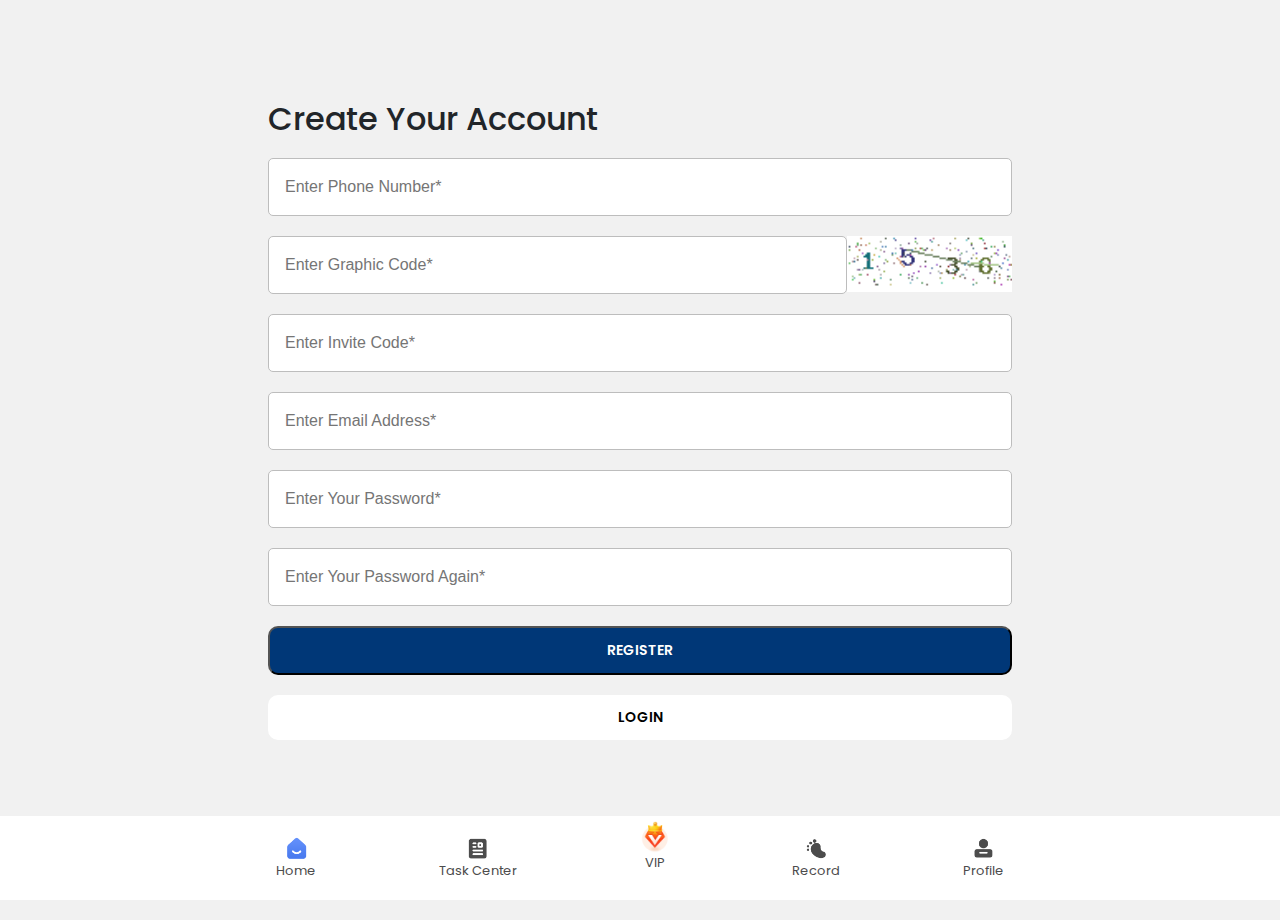
<file: register.html>
<!DOCTYPE html>
<html lang="en">
<head>
    <meta charset="UTF-8">
    <meta http-equiv="X-UA-Compatible" content="IE=edge">
    <meta name="viewport" content="width=device-width, initial-scale=1.0">
    <title>login</title>
    <link rel="stylesheet" href="./css/bootstrap.min.css">
    <link rel="stylesheet" href="./css/style.css">
</head>
<body>
    <div class="header">
        <div class="header_container">
            <ul>
                <li><a href="index.html"><img style="width: 25px;" src="./img/homeon.png" alt=""><span>Home</span></a></li>
                <li><a href="taskCenter.html"><img style="width: 25px;" src="./img/TASKHAII.png" alt=""><span>Task Center</span></a></li>
                <li><a style="margin-top: -15px;" href="vip.html"><img style="width: 30px;" src="./img/vip.png" alt=""><span>VIP</span></a></li>
                <li><a href="recorde.html"><img style="width: 25px;" src="./img/record.png" alt=""><span>Record</span></a></li>
                <li><a href="profile.html"><img style="width: 25px;" src="./img/my.png" alt=""><span>Profile</span></a></li>
            </ul>
        </div>
    </div>

    <section style="margin: 100px 20px;">
        <div class="container">
            <div class="content">
                <h2 style="margin-bottom: 20px;">Create Your Account</h2>
                <div class="contact_form">
                    <div class="contain">
                        <div class="wrapper">
                          <div class="form">
                            <form id="submit-form" action="">
                              <p class="full-width">
                                <input type="tel" id="mobile_code" placeholder="Enter Phone Number*" class="form-input" name="number">
                                <small class="phone-error"></small>
                              </p>
                              <p class="full-width d-flex justify-content-between">
                                <input id="graphic-code" class="form-input" type="password" placeholder="Enter Graphic Code*">
                                <img style="height: 56px;" src="./img/code.html" alt="">
                              </p>

                              <p class="full-width">
                                <input id="invite-code" class="form-input" type="password" placeholder="Enter Invite Code*">
                                <small class="name-error"></small>
                              </p>
                              <p class="full-width">
                                <input id="email" class="form-input" type="email" placeholder="Enter Email Address*">
                                <small class="name-error"></small>
                              </p>
                              <p class="full-width">
                                <input id="password" class="form-input" type="password" placeholder="Enter Your Password*">
                                <small class="name-error"></small>
                              </p>
                              <p class="full-width">
                                <input id="password" class="form-input" type="password" placeholder="Enter Your Password Again*">
                                <small class="name-error"></small>
                              </p>
                              <p class="full-width">
                                <input style="width: 100%; cursor: pointer;" type="submit" class="submit-btn" value="Register">
                              </p>
                              <p class="full-width">
                                <a class="register-btn" href="login.html">Login</a>
                              </p>
                            </form>
                          </div>
                        </div>
                      </div>
                </div>
            </div>
        </div>
    </section>

    <section style="height: 80px;">

    </section>
    <script src="./js/bootstrap.min.js"></script>
    <script src="./js/app.js"></script>
</body>
</html>
</file>
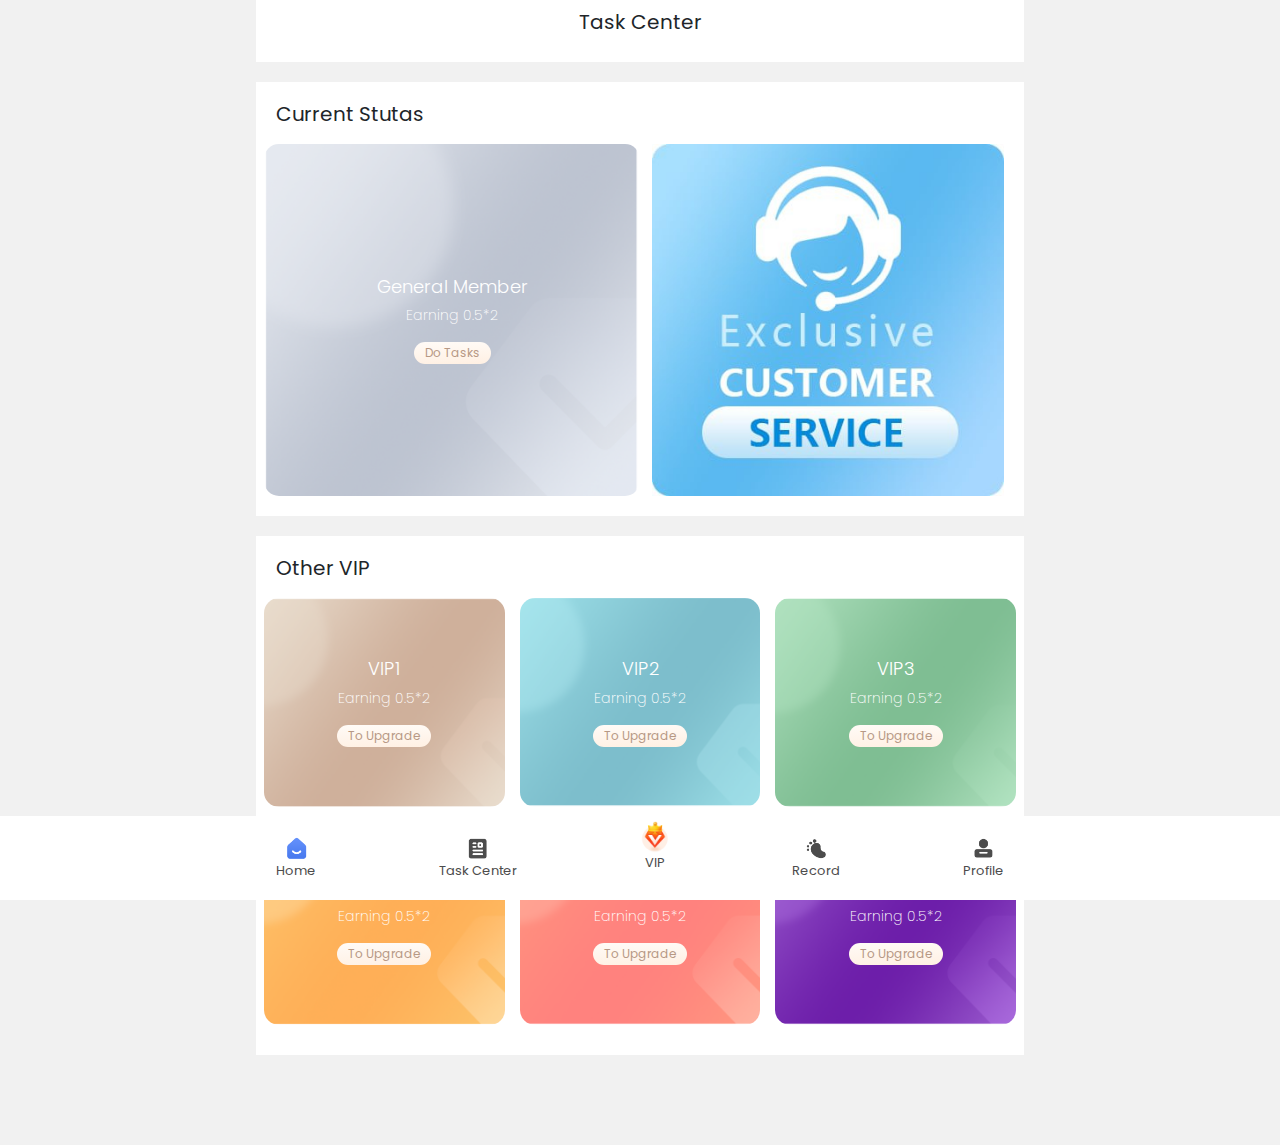
<file: taskCenter.html>
<!DOCTYPE html>
<html lang="en">
<head>
    <meta charset="UTF-8">
    <meta http-equiv="X-UA-Compatible" content="IE=edge">
    <meta name="viewport" content="width=device-width, initial-scale=1.0">
    <title>Task Center</title>
    <link rel="stylesheet" href="./css/bootstrap.min.css">
    <link rel="stylesheet" href="./css/style.css">
</head>
<body>
    <div class="header">
        <div class="header_container">
            <ul>
                <li><a href="index.html"><img style="width: 25px;" src="./img/homeon.png" alt=""><span>Home</span></a></li>
                <li><a href="taskCenter.html"><img style="width: 25px;" src="./img/TASKHAII.png" alt=""><span>Task Center</span></a></li>
                <li><a style="margin-top: -15px;" href="vip.html"><img style="width: 30px;" src="./img/vip.png" alt=""><span>VIP</span></a></li>
                <li><a href="recorde.html"><img style="width: 25px;" src="./img/record.png" alt=""><span>Record</span></a></li>
                <li><a href="profile.html"><img style="width: 25px;" src="./img/my.png" alt=""><span>Profile</span></a></li>
            </ul>
        </div>
    </div>

    <section class="sec1">
        <div class="container">
            <div class="title">
            <h2>Task Center</h2>
            </div>
    </section>

    <section class="sec3">
        <div class="header_container">
            <h2>Current Stutas</h2>
            <div class="row">
                <div class="task_sec2_col1 col-sm-6">
                    <h3>General Member</h3>
                    <p>Earning 0.5*2</p>
                    <a href="#" class="vip_join_now_btn">Do Tasks</a>
                </div>
                <div class="task_sec2_col2 col-sm-6">
                    <img width="100%" src="./img/tiyan.9477f96f.png" alt="">
                </div>
            </div>
        </div>
    </section>
    <section class="sec3">
        <div class="Other_vip header_container">
            <h2>Other VIP</h2>
            <div class="row">
                <div style="background-image: url(./img/VIP1.3826847b.png);" class="task_sec2_col1">
                    <h3>VIP1</h3>
                    <p>Earning 0.5*2</p>
                    <a href="#" class="vip_join_now_btn">To Upgrade</a>
                </div>
                <div style="background-image: url(./img/VIP2.bfb2be81.png);" class="task_sec2_col1">
                    <h3>VIP2</h3>
                    <p>Earning 0.5*2</p>
                    <a href="#" class="vip_join_now_btn">To Upgrade</a>
                </div>
                <div style="background-image: url(./img/VIP3.4ec733cf.png);" class="task_sec2_col1">
                    <h3>VIP3</h3>
                    <p>Earning 0.5*2</p>
                    <a href="#" class="vip_join_now_btn">To Upgrade</a>
                </div>
                <div style="background-image: url(./img/VIP4.554d583b.png);" class="task_sec2_col1">
                    <h3>VIP4</h3>
                    <p>Earning 0.5*2</p>
                    <a href="#" class="vip_join_now_btn">To Upgrade</a>
                </div>
                <div style="background-image: url(./img/VIP5.c5267cbb.png);" class="task_sec2_col1">
                    <h3>VIP5</h3>
                    <p>Earning 0.5*2</p>
                    <a href="#" class="vip_join_now_btn">To Upgrade</a>
                </div>
                <div style="background-image: url(./img/VIP6.ab5f7654.png);" class="task_sec2_col1">
                    <h3>VIP6</h3>
                    <p>Earning 0.5*2</p>
                    <a href="#" class="vip_join_now_btn">To Upgrade</a>
                </div>
            </div>
        </div>
    </section>

    <section style="height: 70px;">

    </section>
    <script src="./js/bootstrap.min.js"></script>
    <script src="./js/app.js"></script>
</body>
</html>
</file>
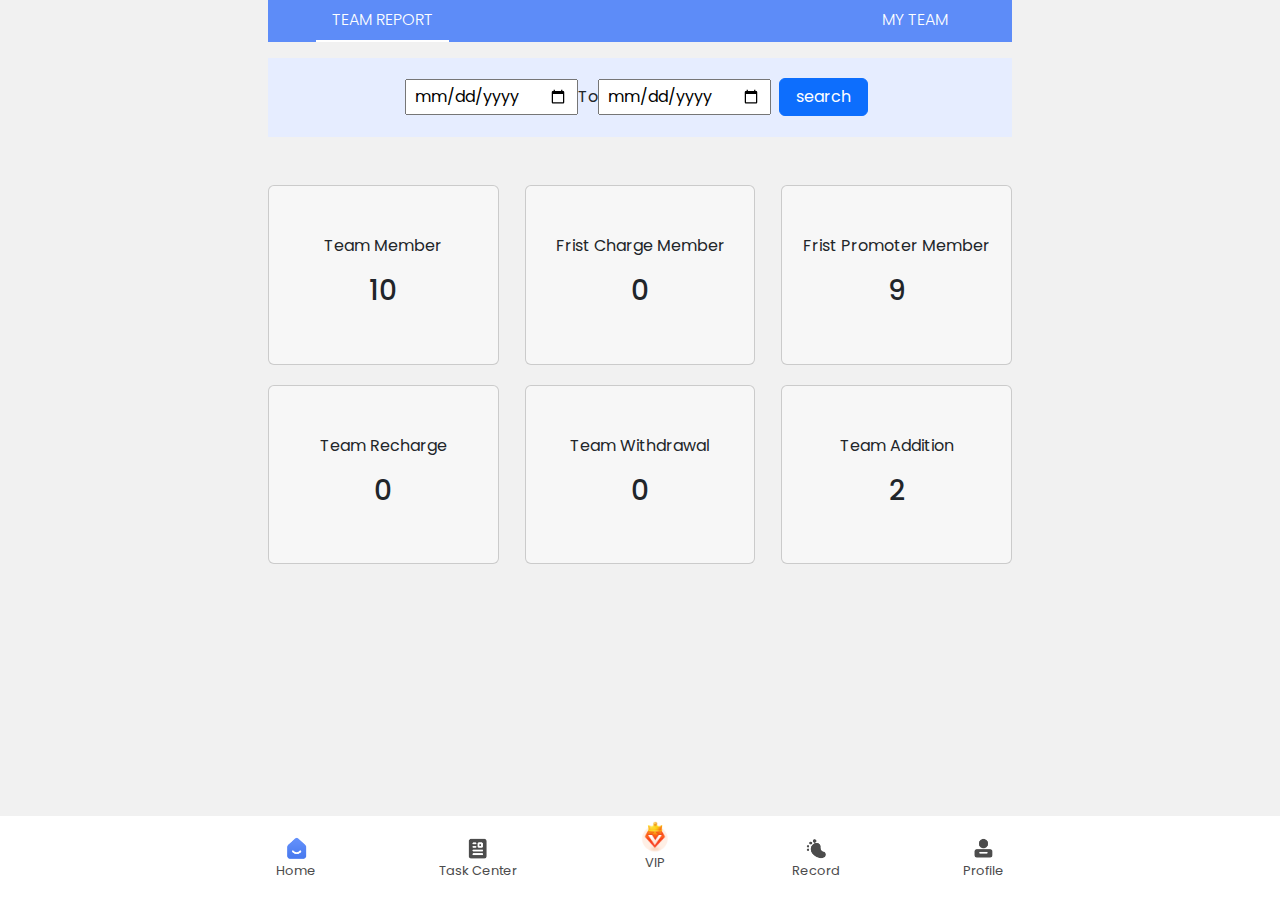
<file: Team-report.html>
<!DOCTYPE html>
<html lang="en">
<head>
    <meta charset="UTF-8">
    <meta http-equiv="X-UA-Compatible" content="IE=edge">
    <meta name="viewport" content="width=device-width, initial-scale=1.0">
    <title>Team Report</title>
    <link rel="stylesheet" href="./css/bootstrap.min.css">
    <link rel="stylesheet" href="./css/style.css">
</head>
<body>
    <div class="header">
        <div class="header_container">
            <ul>
                <li><a href="index.html"><img style="width: 25px;" src="./img/homeon.png" alt=""><span>Home</span></a></li>
                <li><a href="taskCenter.html"><img style="width: 25px;" src="./img/TASKHAII.png" alt=""><span>Task Center</span></a></li>
                <li><a style="margin-top: -15px;" href="vip.html"><img style="width: 30px;" src="./img/vip.png" alt=""><span>VIP</span></a></li>
                <li><a href="recorde.html"><img style="width: 25px;" src="./img/record.png" alt=""><span>Record</span></a></li>
                <li><a href="profile.html"><img style="width: 25px;" src="./img/my.png" alt=""><span>Profile</span></a></li>
            </ul>
        </div>
    </div>

    <section class="records-sec1 team-report">
        <div class="container">
            <ul class="nav nav-pills mb-3 px-5" id="pills-tab" role="tablist">
                <li class="nav-item" role="presentation">
                  <button class="nav-link active" id="pills-home-tab" data-bs-toggle="pill" data-bs-target="#pills-home" type="button" role="tab" aria-controls="pills-home" aria-selected="true">Team Report</button>
                </li>
                <li class="nav-item" role="presentation">
                  <button class="nav-link" id="pills-profile-tab" data-bs-toggle="pill" data-bs-target="#pills-profile" type="button" role="tab" aria-controls="pills-profile" aria-selected="false">My Team</button>
                </li>
            </ul>
            <div class="tab-content" id="pills-tabContent">
                <div class="tab-pane fade show active" id="pills-home" role="tabpanel" aria-labelledby="pills-home-tab">
                    <div style="background-color: #e6edff; padding: 20px 20px 5px;" class=" d-flex justify-content-center flex-wrap align-items-center">
                        <p>
                            <input class="px-2 py-1" type="date" name="date" id="date">
                        </p>
                        <p>To</p>
                        <p>
                            <input class="px-2 py-1" type="date" name="date" id="date">
                        </p>
                        <p>
                            <input class="mx-2 px-3 btn btn-primary" type="submit" value="search">
                        </p>
                    </div>
                    <div class="my-5 flex-wrap d-flex justify-content-between">
                        <div class="card px-2 py-5 text-center">
                            <p>Team Member</p>
                            <h3>10</h3>
                        </div>
                        <div class="card px-2 py-5 text-center">
                            <p>Frist Charge Member</p>
                            <h3>0</h3>
                        </div>
                        <div class="card px-2 py-5 text-center">
                            <p>Frist Promoter Member</p>
                            <h3>9</h3>
                        </div>
                        <div class="card px-2 py-5 text-center">
                            <p>Team Recharge</p>
                            <h3>0</h3>
                        </div>
                        <div class="card px-2 py-5 text-center">
                            <p>Team Withdrawal</p>
                            <h3>0</h3>
                        </div>
                        <div class="card px-2 py-5 text-center">
                            <p>Team Addition</p>
                            <h3>2</h3>
                        </div>
                    </div>
                </div>
                <div class="tab-pane fade" id="pills-profile" role="tabpanel" aria-labelledby="pills-profile-tab">
                    <div style="background-color: #e6edff; padding: 20px 20px 5px;" class=" d-flex justify-content-center flex-wrap align-items-center">
                        <p>
                            <input class="px-2 py-1" type="date" name="date" id="date">
                        </p>
                        <p>To</p>
                        <p>
                            <input class="px-2 py-1" type="date" name="date" id="date">
                        </p>
                        <p>
                            <input class="mx-2 px-3 btn btn-primary" type="submit" value="search">
                        </p>
                    </div>
                    <div>
                        <table class="table table-secondary text-center table-bordered border-white">
                            <thead>
                              <tr>
                                <th>Users</th>
                                <th>Recharge</th>
                              </tr>
                            </thead>
                            <tr>
                              <td>8801773302956</td>
                              <td>0</td>
                            </tr>
                            <tr>
                              <td>8801773302956</td>
                              <td>0</td>
                            </tr>
                            <tr>
                              <td>8801773302956</td>
                              <td>0</td>
                            </tr>
                            <tr>
                              <td>8801773302956</td>
                              <td>0</td>
                            </tr>
                            <tr>
                              <td>8801773302956</td>
                              <td>0</td>
                            </tr>
                            <tr>
                              <td>8801773302956</td>
                              <td>0</td>
                            </tr>
                            <tr>
                              <td>8801773302956</td>
                              <td>0</td>
                            </tr>
                            <tr>
                              <td>8801773302956</td>
                              <td>0</td>
                            </tr>
                            <tr>
                              <td>8801773302956</td>
                              <td>0</td>
                            </tr>
                            <tr>
                              <td>8801773302956</td>
                              <td>0</td>
                            </tr>
                            <tr>
                              <td>8801773302956</td>
                              <td>0</td>
                            </tr>
                            <tr>
                              <td>8801773302956</td>
                              <td>0</td>
                            </tr>
                            <tr>
                              <td>8801773302956</td>
                              <td>0</td>
                            </tr>
                            <tr>
                              <td>8801773302956</td>
                              <td>0</td>
                            </tr>
                            <tr>
                              <td>8801773302956</td>
                              <td>0</td>
                            </tr>
                            <tr>
                              <td>8801773302956</td>
                              <td>0</td>
                            </tr>
                          </table>
                    </div>
                </div>
            </div>
        </div>
    </section>

    <section style="height: 80px;">

    </section>
    <script src="./js/bootstrap.min.js"></script>
    <script src="./js/app.js"></script>
</body>
</html>
</file>
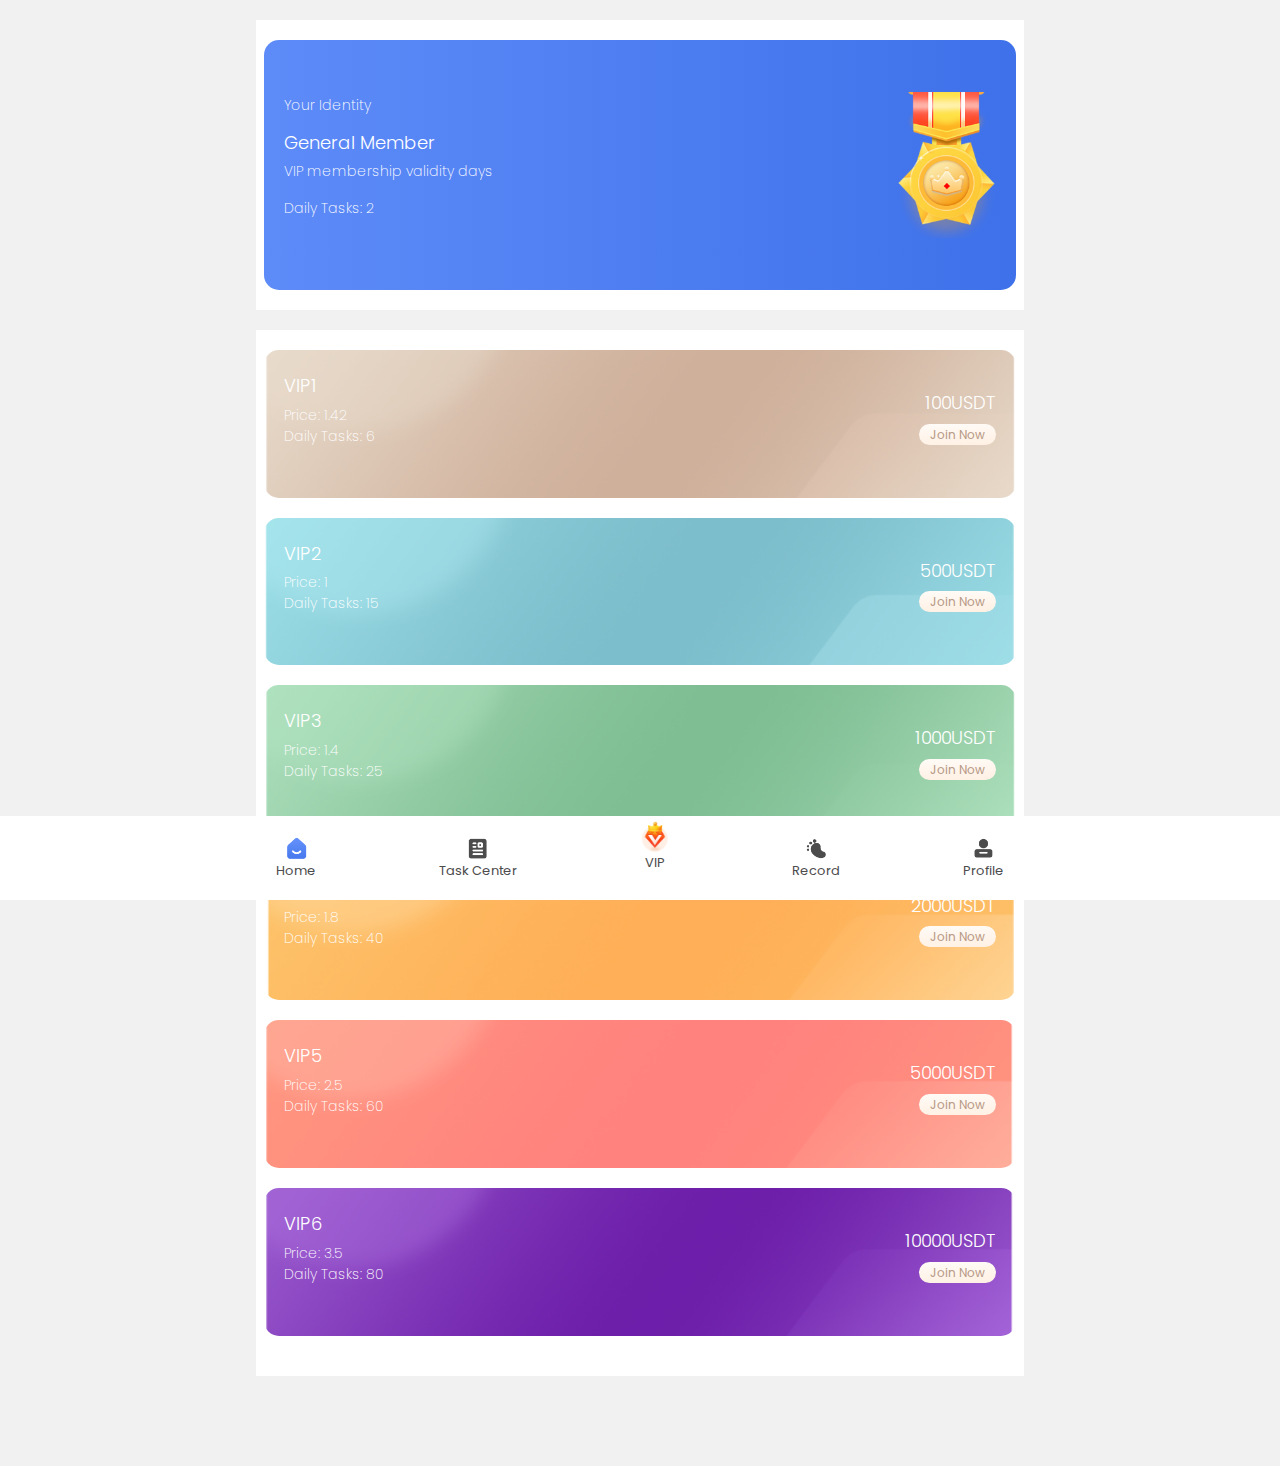
<file: vip.html>
<!DOCTYPE html>
<html lang="en">
<head>
    <meta charset="UTF-8">
    <meta http-equiv="X-UA-Compatible" content="IE=edge">
    <meta name="viewport" content="width=device-width, initial-scale=1.0">
    <title>VIP</title>
    <link rel="stylesheet" href="./css/bootstrap.min.css">
    <link rel="stylesheet" href="./css/style.css">
</head>
<body>
    <div class="header">
        <div class="header_container">
            <ul>
                <li><a href="index.html"><img style="width: 25px;" src="./img/homeon.png" alt=""><span>Home</span></a></li>
                <li><a href="taskCenter.html"><img style="width: 25px;" src="./img/TASKHAII.png" alt=""><span>Task Center</span></a></li>
                <li><a style="margin-top: -15px;" href="vip.html"><img style="width: 30px;" src="./img/vip.png" alt=""><span>VIP</span></a></li>
                <li><a href="recorde.html"><img style="width: 25px;" src="./img/record.png" alt=""><span>Record</span></a></li>
                <li><a href="profile.html"><img style="width: 25px;" src="./img/my.png" alt=""><span>Profile</span></a></li>
            </ul>
        </div>
    </div>


    <section class="vip sec3">
        <div class="vip_con header_container">
            <div class="row">
                <div class="task_sec2_col1">
                    <div class="content">
                        <p>Your Identity</p>
                        <h3>General Member</h3>
                        <p>VIP membership validity days</p>
                        <p>Daily Tasks: 2</p>
                    </div>
                    <div class="image">
                        <img style="width: 100px;" src="./img/xunzhang.bebaa6d2.png" alt="">
                    </div>
                </div>
            </div>
        </div>
    </section>
    <section class="sec3">
        <div class="vip_list Other_vip header_container">
            <div class="row">
                <div style="background-image: url(./img/VIP1.3826847b.png);" class="task_sec2_col1">
                    <div class="content">
                        <h3>VIP1</h3>
                        <p>Price: 1.42 <br> Daily Tasks: 6</p>
                    </div>
                    <div class="upgrade_btn">
                        <h3>100USDT</h3>
                        <a href="recharge.html" class="vip_join_now_btn">Join Now</a>
                    </div>
                </div>
                <div style="background-image: url(./img/VIP2.bfb2be81.png);" class="task_sec2_col1">
                    <div class="content">
                        <h3>VIP2</h3>
                        <p>Price: 1 <br> Daily Tasks: 15</p>
                    </div>
                    <div class="upgrade_btn">
                        <h3>500USDT</h3>
                        <a href="recharge.html" class="vip_join_now_btn">Join Now</a>
                    </div>
                </div>
                <div style="background-image: url(./img/VIP3.4ec733cf.png);" class="task_sec2_col1">
                    <div class="content">
                        <h3>VIP3</h3>
                        <p>Price: 1.4 <br> Daily Tasks: 25</p>
                    </div>
                    <div class="upgrade_btn">
                        <h3>1000USDT</h3>
                        <a href="recharge.html" class="vip_join_now_btn">Join Now</a>
                    </div>
                </div>
                <div style="background-image: url(./img/VIP4.554d583b.png);" class="task_sec2_col1">
                    <div class="content">
                        <h3>VIP4</h3>
                        <p>Price: 1.8 <br> Daily Tasks: 40</p>
                    </div>
                    <div class="upgrade_btn">
                        <h3>2000USDT</h3>
                        <a href="recharge.html" class="vip_join_now_btn">Join Now</a>
                    </div>
                </div>
                <div style="background-image: url(./img/VIP5.c5267cbb.png);" class="task_sec2_col1">
                    <div class="content">
                        <h3>VIP5</h3>
                        <p>Price: 2.5 <br> Daily Tasks: 60</p>
                    </div>
                    <div class="upgrade_btn">
                        <h3>5000USDT</h3>
                        <a href="recharge.html" class="vip_join_now_btn">Join Now</a>
                    </div>
                </div>
                <div style="background-image: url(./img/VIP6.ab5f7654.png);" class="task_sec2_col1">
                    <div class="content">
                        <h3>VIP6</h3>
                        <p>Price: 3.5 <br> Daily Tasks: 80</p>
                    </div>
                    <div class="upgrade_btn">
                        <h3>10000USDT</h3>
                        <a href="recharge.html" class="vip_join_now_btn">Join Now</a>
                    </div>
                </div>
            </div>
        </div>
    </section>

    <section style="height: 70px;">

    </section>
    <script src="./js/bootstrap.min.js"></script>
    <script src="./js/app.js"></script>
</body>
</html>
</file>
<file: css/style.css>
@import url('https://fonts.googleapis.com/css2?family=Poppins:ital,wght@0,100;0,300;0,400;0,500;0,700;0,800;1,100;1,200&display=swap');
*{
    margin: 0;
    padding: 0;
    font-family: 'Poppins', sans-serif;
}
h1, h2, h3, h4, h5, h6{
    font-family: 'Poppins', sans-serif;
} 
ul li{
    list-style: none;
}
a{
    text-decoration: none;
}
.container{
    max-width: 768px;
}

body{
    background: #f1f1f1;
}
.header{
    position: fixed;
    bottom: 0;
    width: 100%;
    background: #fff;
    z-index: 1;
}
.header_container{
    max-width: 768px;
    margin: 0px auto;
}
.header ul li a, .header_container ul li a{
    color: #4c4c4c;
    display: flex;
    flex-direction: column;
    justify-content: space-between;
    align-items: center;
    font-size: 13px;
}
.header ul, .header_container ul{
    display: flex;
    flex-direction: row;
    justify-content: space-between;
    align-items: flex-start;
    background: #fff;
    padding: 10px 20px;
}

.carousel-indicators [data-bs-target] {
    width: 10px;
    height: 10px;
    margin-right: 7px;
    margin-left: 7px;
    transition: opacity .5s ease;
    border-radius: 50% !important;
}
.carousel-item img{
    height: 300px;
}
.sec1{
    background: #fff;
    max-width: 768px;
    margin: 0px auto;
    padding-bottom: 10px;
}
.sec1 .title{
    background: #fff;
    clear: #000;
    padding: 10px;
    text-align: center;
}
.sec1 .title h2{
    font-weight: 400;
    font-size: 20px;
}
.rewards{
    background: #f0faff;
    padding: 10px 20px;
    margin: 10px 0px;
    display: flex;
    align-content: center;
    align-items: flex-start;
    justify-content: flex-start;
}
.rewards .content ul li{
    font-size: 16px;
    font-weight: 300;
    margin-bottom: -15px;
}
.header_container ul{
    margin: 10px 0;
}
.sec3 .header_container{
    background: #fff;
    margin: 20px auto;
    padding: 20px;
}
.sec3 .header_container h2{
    font-size: 20px;
    font-weight: 400;
    padding-bottom: 10px;
}

.invitation_reward {
    display: flex;
    justify-content: flex-start;
    align-items: flex-start;
    align-content: flex-start;
}
.invitation_reward .image{
    margin-right: 20px;
}
.task_sec2_col1{
    background-image: url(../img/Ordinary\ member.f792fd7b.png);
    background-position: center;
    background-repeat: no-repeat;
    background-size: cover;
    padding: 60px 0;
    border-radius: 15px;
    height: auto;
    display: flex;
    flex-direction: column;
    align-items: center;
    align-content: center;
    justify-content: center;
}
.task_sec2_col1 h3{
    color: #fff;
    font-size: 18px;
    font-weight: 300;
}
.task_sec2_col1 p{
    color: #fff;
    font-size: 14px;
    font-weight: 200;
}
.Other_vip .row {
    display: flex;
    flex-wrap: wrap;
    justify-content: space-between;
}
.Other_vip .row div{
    flex-basis: 32%;
    margin-bottom: 10px;
}

.vip .vip_con .task_sec2_col1{
    background: linear-gradient(90deg,#5d8bf8,#3e71ea);
}

.vip .vip_con .row .task_sec2_col1{
    display: flex;
    flex-direction: row;
    align-items: center;
    align-content: center;
    justify-content: space-between;
    height: 250px;
    padding: 20px;
}
.sec3 .vip_list .row{
    display: flex;
    flex-direction: column;
}
.sec3 .vip_list .row .task_sec2_col1{
    margin-bottom: 20px;
    display: flex;
    justify-content: space-between;
    align-content: space-between;
    flex-direction: row;
    align-items: center;
    padding: 25px 20px;
}
.sec3 .vip_list .row .task_sec2_col1 .upgrade_btn{
    text-align: right;
}
.vip_join_now_btn {
        text-align: right;
        background: linear-gradient(-2deg,#fff0e3,#fffbf7);
        border-radius: 15px;
        font-size: 12px;
        padding: 2px 11px;
        color: #b79985;
}
.profile_sec1{
    max-width: 768px;
    margin:  0 auto;
    background: #f5f8ff;
    padding: 20px;
}
.profile_sec1 .all-content{
    display: flex;
    justify-content: space-between;
    align-items: flex-start;
}
.profile_sec1 .all-content .content{
    display: flex;
    justify-content: flex-start;
    align-items: flex-start;
}
.profile_sec1 .all-content .content .des h3{
    font-size: 20px;
}
.profile_sec1 .all-content .content .des p{
    font-size: 14px;
    font-weight: 300;
}
.profile_sec1 .available-balance{
    background-image: url(../img/zu1.420b893d.png);
    background-size: cover;
    background-repeat: no-repeat;
    background-position: center center;
    padding: 10px 20px 0;
    border-radius: 15px;
    display: flex;
    justify-content: space-between;
    align-items: flex-start;
}
.profile_sec1 .available-balance .content h3{
    font-size: 20px;
    color: #fff;
}
.profile_sec1 .available-balance .content p{
    font-size: 20px;
    color: #fff;
}
.profile_sec1 .seal_list ul{
    display: flex;
    flex-direction: row;
    justify-content: space-between;
    align-items: center;
    padding: 10px 20px;
}
.profile_sec1 .seal_list ul li{
    color: #4c4c4c;
    display: flex;
    flex-direction: column;
    justify-content: space-between;
    align-items: center;
    font-size: 13px;
}
.profile-sec2 .header_container{
    background: #fff;
}
.records-sec1 .nav {
    background: #5d8cf8;
    color: #fff;
    justify-content: space-between;
}
.records-sec1 .nav-link {
    color: #ffffff;
    font-size: 16px;
    font-weight: 300;
}
.nav-pills .nav-link.active {
    color: #fff;
    background: none;
    border-radius: 0;
    border-bottom: 2px solid #fff;
}
.Daily .card{
    margin-bottom: 15px;
    flex-basis: 24%;
    background: #f7f7f7;
}
.team-report .card{
    margin-bottom: 20px;
    flex-basis: 31%;
    background: #f7f7f7;
}

/* cotact page css */
* {
    box-sizing: border-box;
  }
  
  
  .contact-wrapper {
    margin: auto 0;
  }
  
  .submit-btn {
    float: left;
  }
  
  .form-headline:after {
    content: "";
    display: block;
    width: 10%;
    padding-top: 10px;
    border-bottom: 3px solid #ec1c24;
  }
  
  .highlight-text {
    color: #ec1c24;
  }
  
  .hightlight-contact-info {
    font-weight: 700;
    font-size: 22px;
    line-height: 1.5;
  }
  
  .highlight-text-grey {
    font-weight: 500;
  }
  
  .email-info {
      margin-top: 20px;
  }
  
  ::-webkit-input-placeholder { /* Chrome */
    font-family: 'Roboto', sans-serif;
  }
  
  .required-input {
    color: black;
  }
  @media (min-width: 600px) {
    .contain {
      padding: 0;
    }
  }
  .form-input:focus,
  textarea:focus{
    outline: 1.5px solid #ec1c24;
  }
  
  .form-input,
  textarea {
    width: 100%;
    border: 1px solid #bdbdbd;
    border-radius: 5px;
  }
  
  @media (min-width: 700px) {
    .wrapper {
      display: block;
      grid-template-columns: 2fr 1fr;
    }

  }

  
  form {
    display: grid;
    grid-template-columns: 1fr 1fr;
    grid-gap: 20px;
  }
  form label {
    display: block;
  }
  form p {
    margin: 0;
  }
  
  .full-width {
    grid-column: 1 / 3;
  }
  
  button,
  .submit-btn,
  .form-input,
  textarea {
    padding: 1em;
  }
  
  button, .submit-btn{
    padding: 12px 30px;
    color: #fff;
    font-size: 14px;
    font-weight: 600;
    border-radius: 10px;
    background-color: #003777;
    text-transform: uppercase;
    cursor: pointer;
}
button, .submit-btn:hover{
    transition: all .2s ease-in-out;
    background: #8DC640;
    border: none;
}
  .register-btn{
    padding: 12px 30px;
    color: rgb(0, 0, 0);
    font-size: 14px;
    font-weight: 600;
    border-radius: 10px;
    background-color: #ffffff;
    text-transform: uppercase;
    cursor: pointer;
    width: 100%;
    display: block;
    text-align: center;
}

  .error {
    color: #ec1c24;
  }
.profile-sec2 ul li{
    flex-basis: 23%;
}
.profile-sec3 ul li{
    flex-basis: 31%;
}
.profile-sec2 ul li a{
    text-align: center;
}
.profile-sec3 ul li a{
    text-align: center;
}
ol, ul{
    padding-left: 10px;
}
.profile_sec1 .all-content .content .image img{
    width: 100px;
    margin-right: 16px;
}

@media screen and (max-width: 576px) {
    .row>* {
        margin-bottom: 15px !important;
    }
    .Other_vip .row div{
        flex-basis: 48%;
    }
    .Daily .card{
        flex-basis: 48%;
    }
    .team-report .card{
        margin-bottom: 10px;
        flex-basis: 49%;
        background: #f7f7f7;
    }
    .records-sec1 .nav {
        --bs-nav-link-padding-x: 0;
    }
    .profile_sec1 .all-content .content .image img{
        width: 70px;
        margin-right: 10px;
    }
}
.recharge-sec1 .container{
    background: #fff;
    padding-top: 30px;
    padding-bottom: 30px;
}
.recharge-sec1 .container h3{
    font-size: 18px;
    font-family: 400;
}
.recharge-sec1 .container p{
    font-size: 14px;
    font-family: 200;
}
</file>
